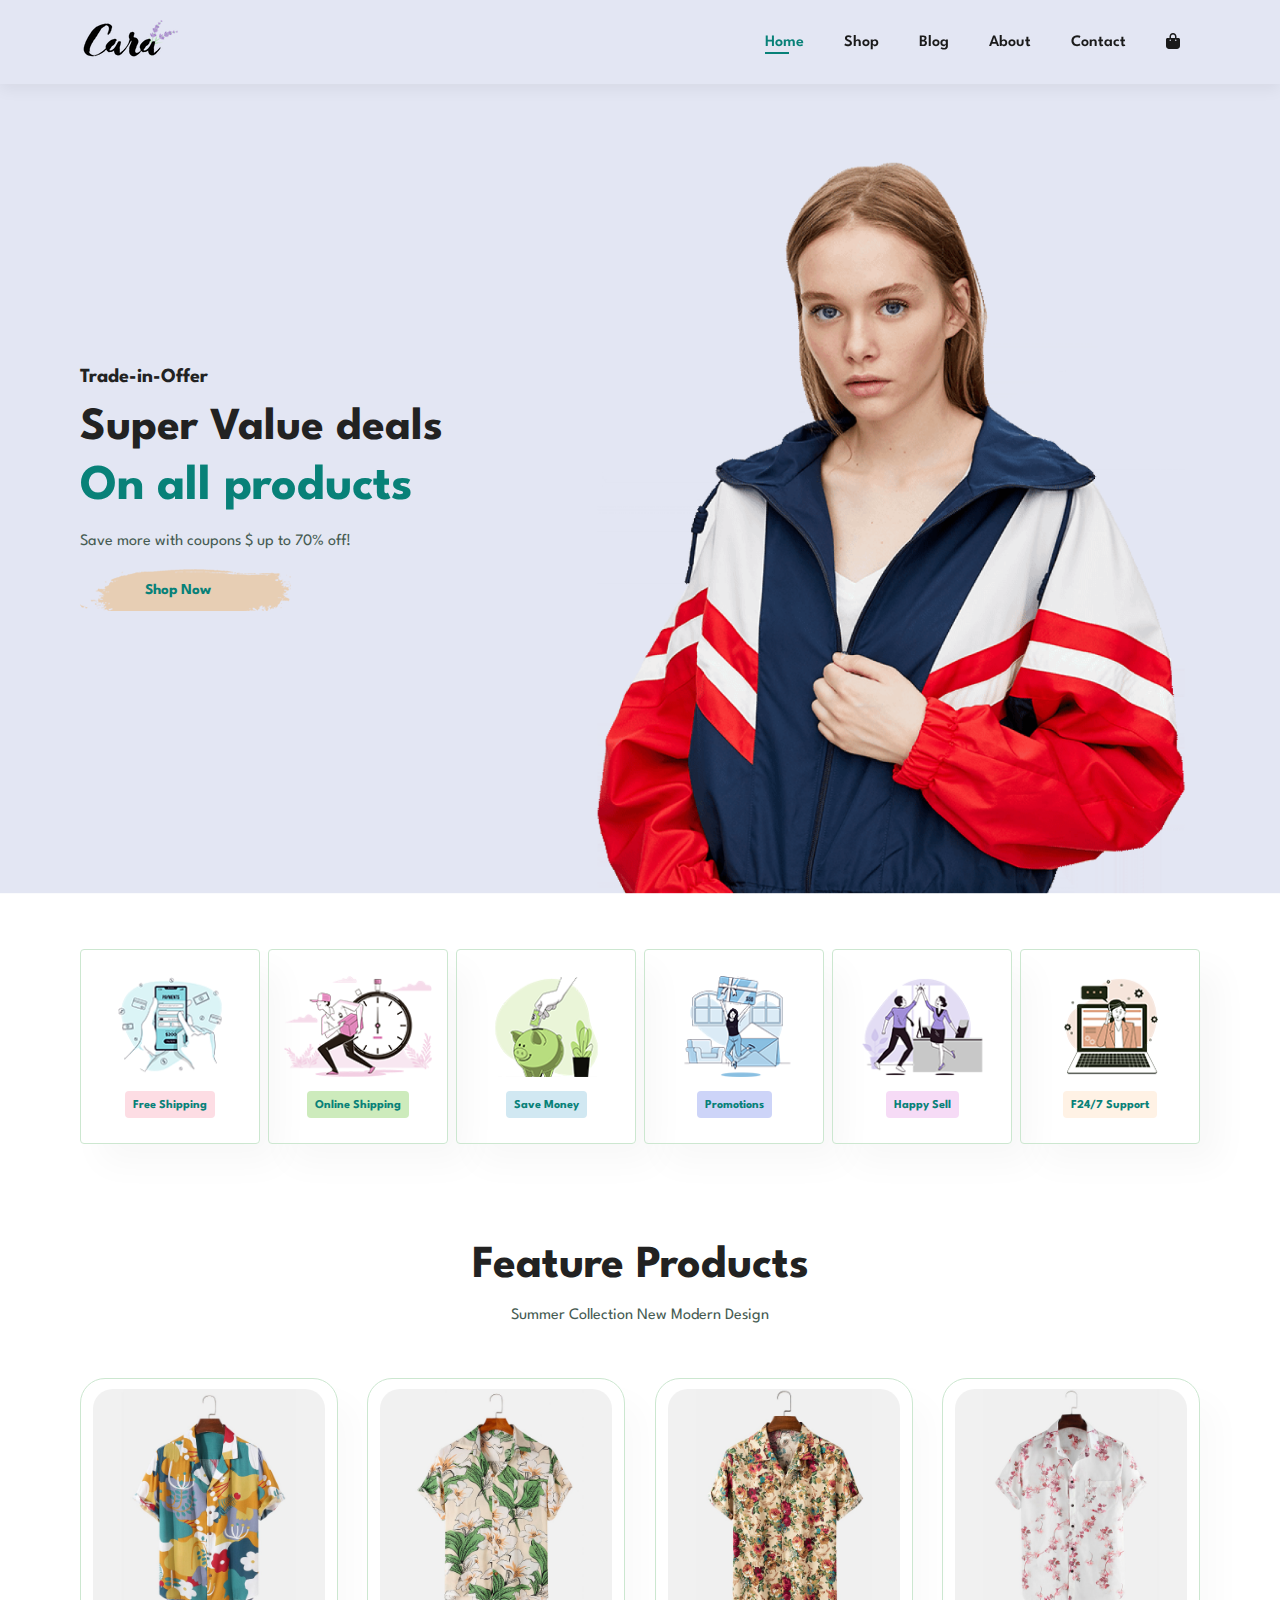
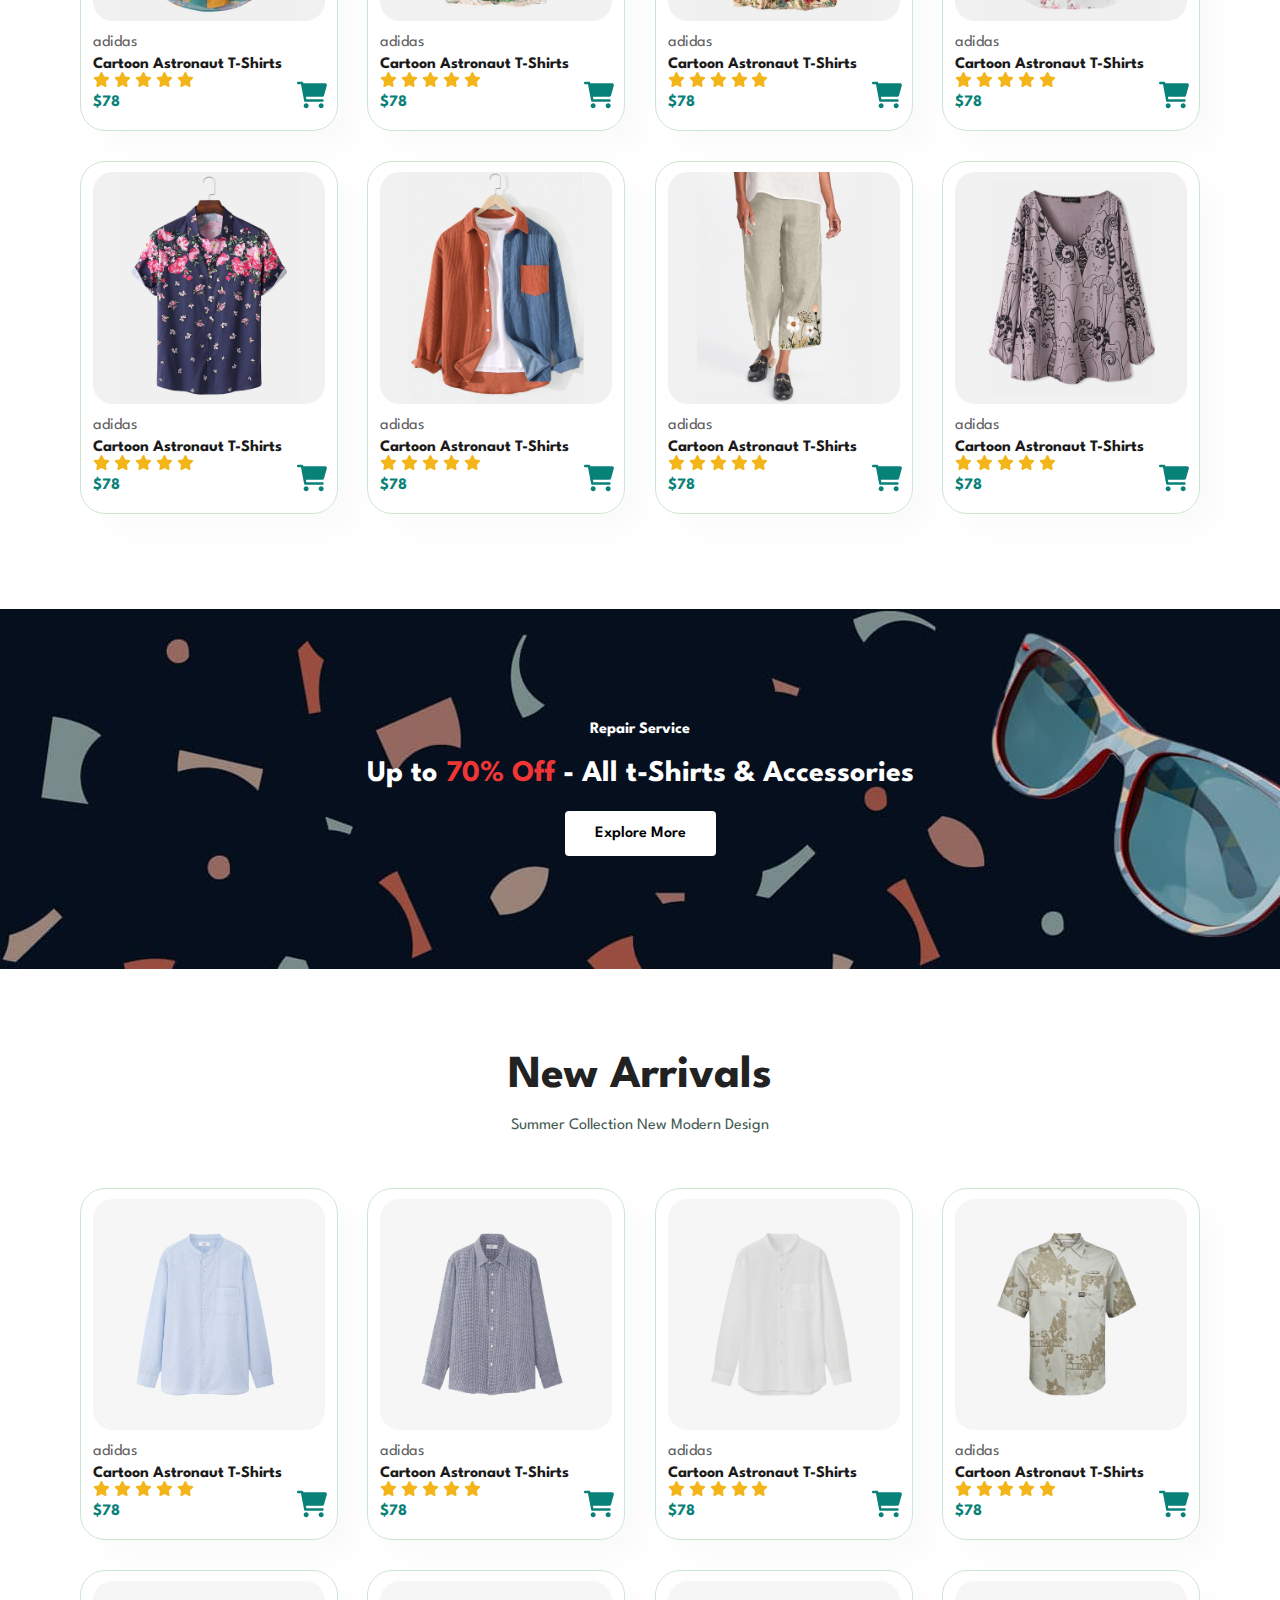
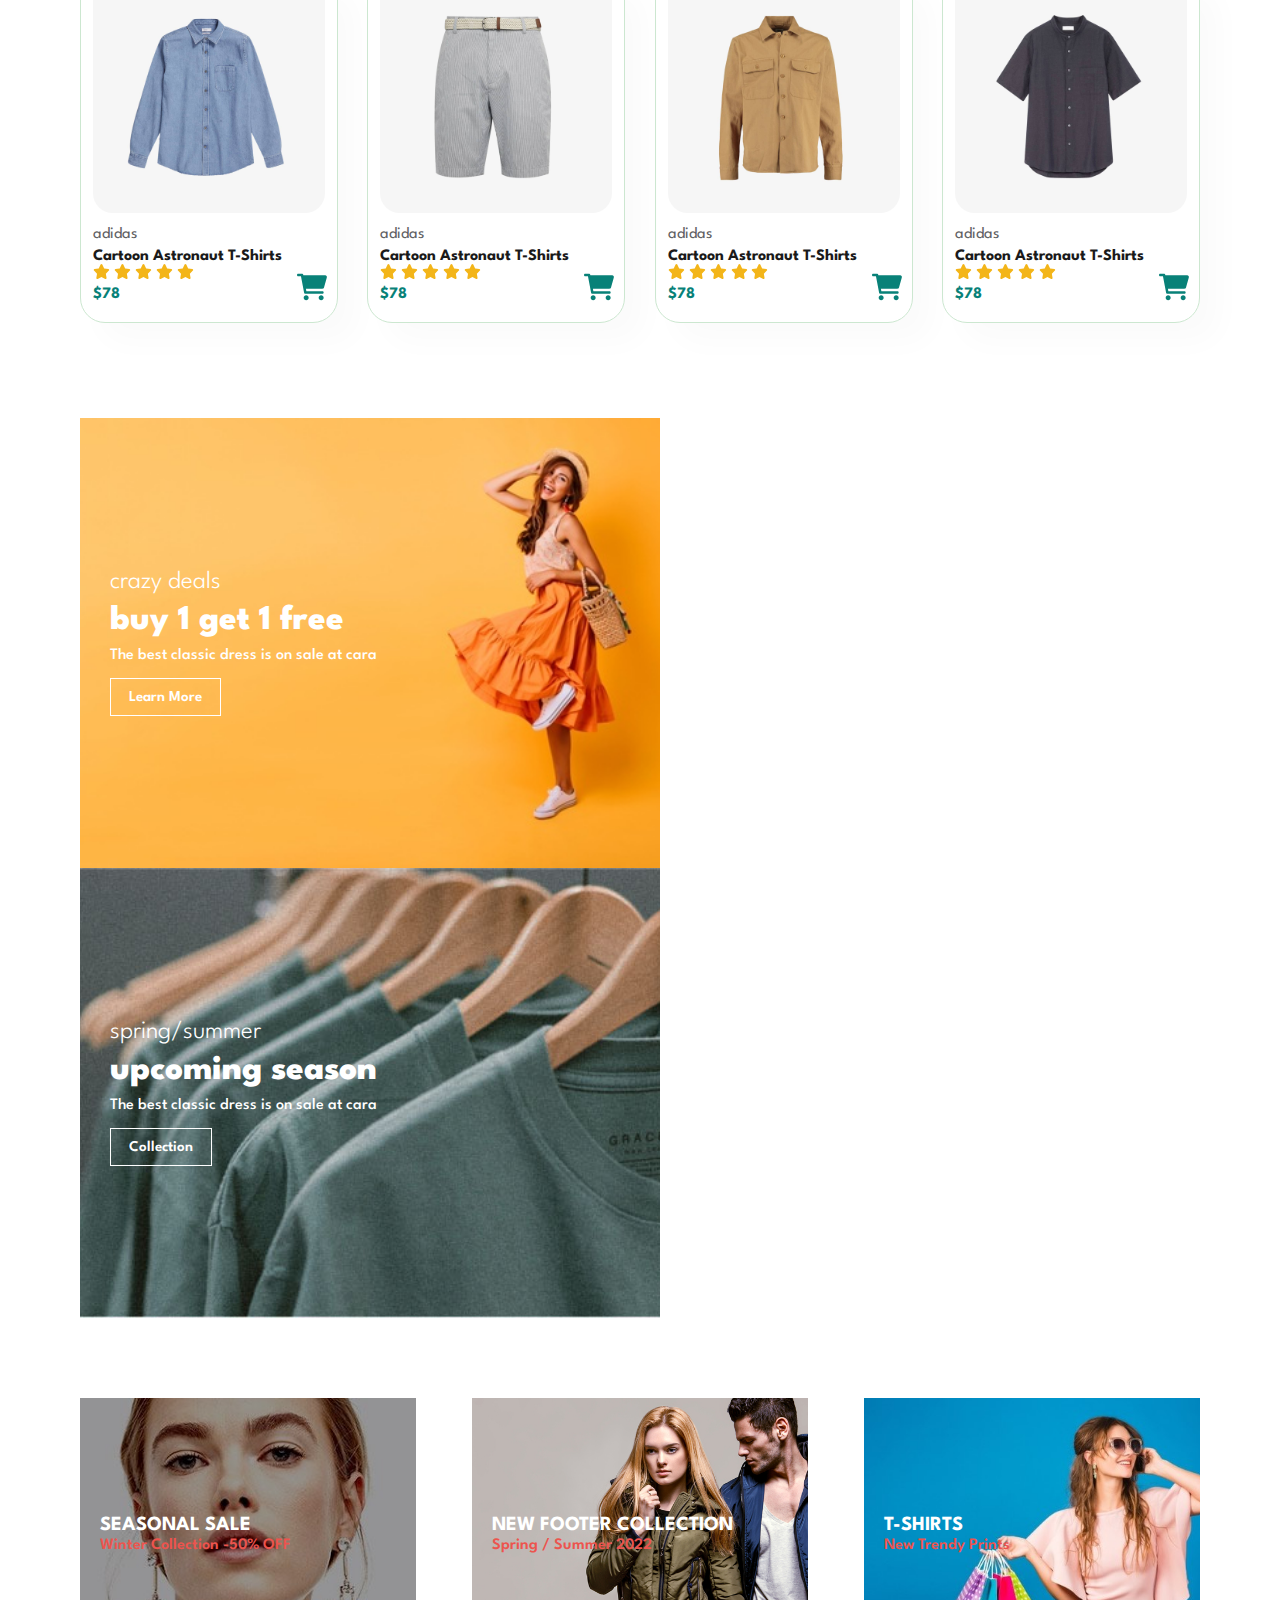
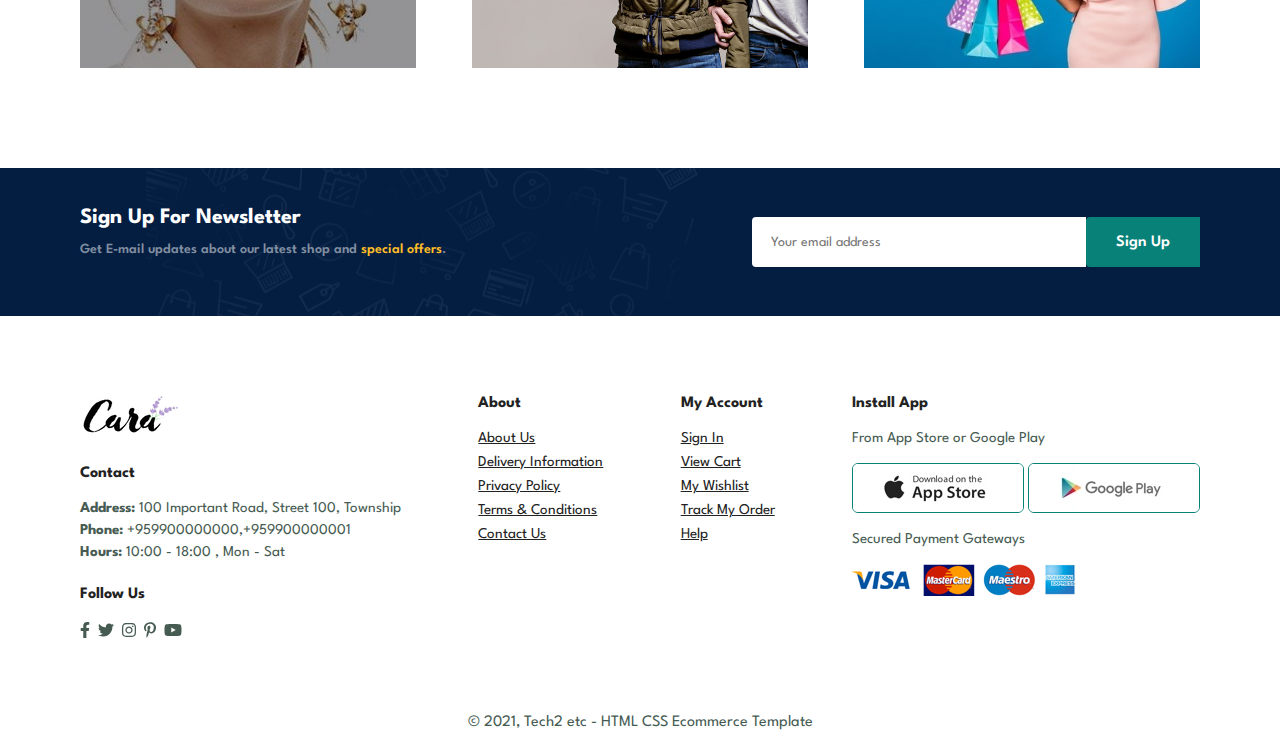
<file: index.html>
<!DOCTYPE html>
<html>
<head>
    <meta charset='utf-8'>
    <meta http-equiv='X-UA-Compatible' content='IE=edge'>
    <title>Ecommerce Website</title>
    <meta name='viewport' content='width=device-width, initial-scale=1'>
    <link rel='stylesheet' type='text/css' media='screen' href='css/style.css'>
    <link rel="stylesheet" href="fontawesome/css/all.min.css"/>
    
</head>
<body>

    <section id="header">
        <a href="#"><img src="img/logo.png" class="logo" alt="logo"/></a>

        <div>
            <ul id="navbar"> 
                <li><a class="active" href="index.html">Home</a></li>
                <li><a href="shop.html">Shop</a></li>
                <li><a href="blog.html">Blog</a></li>
                <li><a href="about.html">About</a></li>
                <li><a href="contact.html">Contact</a></li>
                <li id="lg-bag"><a href="cart.html"><i class="fa-solid fa-bag-shopping"></i></a></li>
                <a href="#" id="close">&times;</a>
            </ul>
        </div>

        <div id="mobile">
            
            <a href="cart.html"><i class="fa-solid fa-bag-shopping i"></i></a>
            <div id="bar" class="hum">
                <span class="humber"></span>
                
            </div>
        </div>

    </section>

    <section id="hero">
        <h4>Trade-in-Offer</h4>
        <h2>Super Value deals</h2>
        <h1>On all products</h1>
        <p>Save more with coupons $ up to 70% off!</p>
        <button>Shop Now</button>
    </section>

    <section id="feature" class="section-p1">
        <div class="fe-box">
            <img src="img/features/f1.png" alt=""/>
            <h6>Free Shipping</h6>
        </div>


        <div class="fe-box">
            <img src="img/features/f2.png" alt=""/>
            <h6>Online Shipping</h6>
        </div>


        <div class="fe-box">
            <img src="img/features/f3.png" alt=""/>
            <h6>Save Money</h6>
        </div>


        <div class="fe-box">
            <img src="img/features/f4.png" alt=""/>
            <h6>Promotions</h6>
        </div>


        <div class="fe-box">
            <img src="img/features/f5.png" alt=""/>
            <h6>Happy Sell</h6>
        </div>


        <div class="fe-box">
            <img src="img/features/f6.png" alt=""/>
            <h6>F24/7 Support</h6>
        </div>
    </section>

    <section id="product1" class="section-p1">
        <h2>Feature Products</h2>
        <p>Summer Collection New Modern Design</p>

        <div class="pro-container">

            <div class="pro">
                <img src="img/products/f1.jpg" alt=""/>

                <div class="des">
                    <span>adidas</span>      
                    <h5>Cartoon Astronaut T-Shirts</h5>

                    <div class="star">
                        <i class="fas fa-star"></i>
                        <i class="fas fa-star"></i>
                        <i class="fas fa-star"></i>
                        <i class="fas fa-star"></i>
                        <i class="fas fa-star"></i>
                    </div>

                    <h4>$78</h4>


                </div>

                <a href="#">
                    <i class="fa-solid fa-cart-shopping cart"></i>
                </a>
            </div>


            <div class="pro">
                <img src="img/products/f2.jpg" alt=""/>

                <div class="des">
                    <span>adidas</span>      
                    <h5>Cartoon Astronaut T-Shirts</h5>

                    <div class="star">
                        <i class="fas fa-star"></i>
                        <i class="fas fa-star"></i>
                        <i class="fas fa-star"></i>
                        <i class="fas fa-star"></i>
                        <i class="fas fa-star"></i>
                    </div>

                    <h4>$78</h4>


                </div>

                <a href="#">
                    <i class="fa-solid fa-cart-shopping cart"></i>
                </a>
            </div>


            <div class="pro">
                <img src="img/products/f3.jpg" alt=""/>

                <div class="des">
                    <span>adidas</span>      
                    <h5>Cartoon Astronaut T-Shirts</h5>

                    <div class="star">
                        <i class="fas fa-star"></i>
                        <i class="fas fa-star"></i>
                        <i class="fas fa-star"></i>
                        <i class="fas fa-star"></i>
                        <i class="fas fa-star"></i>
                    </div>

                    <h4>$78</h4>


                </div>

                <a href="#">
                    <i class="fa-solid fa-cart-shopping cart"></i>
                </a>
            </div>


            <div class="pro">
                <img src="img/products/f4.jpg" alt=""/>

                <div class="des">
                    <span>adidas</span>      
                    <h5>Cartoon Astronaut T-Shirts</h5>

                    <div class="star">
                        <i class="fas fa-star"></i>
                        <i class="fas fa-star"></i>
                        <i class="fas fa-star"></i>
                        <i class="fas fa-star"></i>
                        <i class="fas fa-star"></i>
                    </div>

                    <h4>$78</h4>


                </div>

                <a href="#">
                    <i class="fa-solid fa-cart-shopping cart"></i>
                </a>
            </div>


            <div class="pro">
                <img src="img/products/f5.jpg" alt=""/>

                <div class="des">
                    <span>adidas</span>      
                    <h5>Cartoon Astronaut T-Shirts</h5>

                    <div class="star">
                        <i class="fas fa-star"></i>
                        <i class="fas fa-star"></i>
                        <i class="fas fa-star"></i>
                        <i class="fas fa-star"></i>
                        <i class="fas fa-star"></i>
                    </div>

                    <h4>$78</h4>


                </div>

                <a href="#">
                    <i class="fa-solid fa-cart-shopping cart"></i>
                </a>
            </div>


            <div class="pro">
                <img src="img/products/f6.jpg" alt=""/>

                <div class="des">
                    <span>adidas</span>      
                    <h5>Cartoon Astronaut T-Shirts</h5>

                    <div class="star">
                        <i class="fas fa-star"></i>
                        <i class="fas fa-star"></i>
                        <i class="fas fa-star"></i>
                        <i class="fas fa-star"></i>
                        <i class="fas fa-star"></i>
                    </div>

                    <h4>$78</h4>


                </div>

                <a href="#">
                    <i class="fa-solid fa-cart-shopping cart"></i>
                </a>
            </div>

            <div class="pro">
                <img src="img/products/f7.jpg" alt=""/>

                <div class="des">
                    <span>adidas</span>      
                    <h5>Cartoon Astronaut T-Shirts</h5>

                    <div class="star">
                        <i class="fas fa-star"></i>
                        <i class="fas fa-star"></i>
                        <i class="fas fa-star"></i>
                        <i class="fas fa-star"></i>
                        <i class="fas fa-star"></i>
                    </div>

                    <h4>$78</h4>


                </div>

                <a href="#">
                    <i class="fa-solid fa-cart-shopping cart"></i>
                </a>
            </div>

            <div class="pro">
                <img src="img/products/f8.jpg" alt=""/>

                <div class="des">
                    <span>adidas</span>      
                    <h5>Cartoon Astronaut T-Shirts</h5>

                    <div class="star">
                        <i class="fas fa-star"></i>
                        <i class="fas fa-star"></i>
                        <i class="fas fa-star"></i>
                        <i class="fas fa-star"></i>
                        <i class="fas fa-star"></i>
                    </div>

                    <h4>$78</h4>


                </div>

                <a href="#">
                    <i class="fa-solid fa-cart-shopping cart"></i>
                </a>
            </div>


        </div>
    </section>

    <section id="banner" class="section-m1">
        <h4>Repair Service</h4>
        <h2>Up to <span>70% Off</span> - All t-Shirts & Accessories</h2>
        <button class="normal">Explore More</button>
    </section>

    <section id="product1" class="section-p1">
        <h2>New Arrivals</h2>
        <p>Summer Collection New Modern Design</p>

        <div class="pro-container">

            <div class="pro">
                <img src="img/products/n1.jpg" alt=""/>

                <div class="des">
                    <span>adidas</span>      
                    <h5>Cartoon Astronaut T-Shirts</h5>

                    <div class="star">
                        <i class="fas fa-star"></i>
                        <i class="fas fa-star"></i>
                        <i class="fas fa-star"></i>
                        <i class="fas fa-star"></i>
                        <i class="fas fa-star"></i>
                    </div>

                    <h4>$78</h4>


                </div>

                <a href="#">
                    <i class="fa-solid fa-cart-shopping cart"></i>
                </a>
            </div>


            <div class="pro">
                <img src="img/products/n2.jpg" alt=""/>

                <div class="des">
                    <span>adidas</span>      
                    <h5>Cartoon Astronaut T-Shirts</h5>

                    <div class="star">
                        <i class="fas fa-star"></i>
                        <i class="fas fa-star"></i>
                        <i class="fas fa-star"></i>
                        <i class="fas fa-star"></i>
                        <i class="fas fa-star"></i>
                    </div>

                    <h4>$78</h4>


                </div>

                <a href="#">
                    <i class="fa-solid fa-cart-shopping cart"></i>
                </a>
            </div>


            <div class="pro">
                <img src="img/products/n3.jpg" alt=""/>

                <div class="des">
                    <span>adidas</span>      
                    <h5>Cartoon Astronaut T-Shirts</h5>

                    <div class="star">
                        <i class="fas fa-star"></i>
                        <i class="fas fa-star"></i>
                        <i class="fas fa-star"></i>
                        <i class="fas fa-star"></i>
                        <i class="fas fa-star"></i>
                    </div>

                    <h4>$78</h4>


                </div>

                <a href="#">
                    <i class="fa-solid fa-cart-shopping cart"></i>
                </a>
            </div>


            <div class="pro">
                <img src="img/products/n4.jpg" alt=""/>

                <div class="des">
                    <span>adidas</span>      
                    <h5>Cartoon Astronaut T-Shirts</h5>

                    <div class="star">
                        <i class="fas fa-star"></i>
                        <i class="fas fa-star"></i>
                        <i class="fas fa-star"></i>
                        <i class="fas fa-star"></i>
                        <i class="fas fa-star"></i>
                    </div>

                    <h4>$78</h4>


                </div>

                <a href="#">
                    <i class="fa-solid fa-cart-shopping cart"></i>
                </a>
            </div>


            <div class="pro">
                <img src="img/products/n5.jpg" alt=""/>

                <div class="des">
                    <span>adidas</span>      
                    <h5>Cartoon Astronaut T-Shirts</h5>

                    <div class="star">
                        <i class="fas fa-star"></i>
                        <i class="fas fa-star"></i>
                        <i class="fas fa-star"></i>
                        <i class="fas fa-star"></i>
                        <i class="fas fa-star"></i>
                    </div>

                    <h4>$78</h4>


                </div>

                <a href="#">
                    <i class="fa-solid fa-cart-shopping cart"></i>
                </a>
            </div>


            <div class="pro">
                <img src="img/products/n6.jpg" alt=""/>

                <div class="des">
                    <span>adidas</span>      
                    <h5>Cartoon Astronaut T-Shirts</h5>

                    <div class="star">
                        <i class="fas fa-star"></i>
                        <i class="fas fa-star"></i>
                        <i class="fas fa-star"></i>
                        <i class="fas fa-star"></i>
                        <i class="fas fa-star"></i>
                    </div>

                    <h4>$78</h4>


                </div>

                <a href="#">
                    <i class="fa-solid fa-cart-shopping cart"></i>
                </a>
            </div>

            <div class="pro">
                <img src="img/products/n7.jpg" alt=""/>

                <div class="des">
                    <span>adidas</span>      
                    <h5>Cartoon Astronaut T-Shirts</h5>

                    <div class="star">
                        <i class="fas fa-star"></i>
                        <i class="fas fa-star"></i>
                        <i class="fas fa-star"></i>
                        <i class="fas fa-star"></i>
                        <i class="fas fa-star"></i>
                    </div>

                    <h4>$78</h4>


                </div>

                <a href="#">
                    <i class="fa-solid fa-cart-shopping cart"></i>
                </a>
            </div>

            <div class="pro">
                <img src="img/products/n8.jpg" alt=""/>

                <div class="des">
                    <span>adidas</span>      
                    <h5>Cartoon Astronaut T-Shirts</h5>

                    <div class="star">
                        <i class="fas fa-star"></i>
                        <i class="fas fa-star"></i>
                        <i class="fas fa-star"></i>
                        <i class="fas fa-star"></i>
                        <i class="fas fa-star"></i>
                    </div>

                    <h4>$78</h4>


                </div>

                <a href="#">
                    <i class="fa-solid fa-cart-shopping cart"></i>
                </a>
            </div>


        </div>
    </section>

    <section id="sm-banner" class="section-p1">

        <div class="banner-box">
            <h4>crazy deals</h4>
            <h2>buy 1 get 1 free</h2>
            <span>The best classic dress is on sale at cara</span>
            <button class="white">Learn More</button>
        </div>

        <div class="banner-box banner-box2">
            <h4>spring/summer</h4>
            <h2>upcoming season</h2>
            <span>The best classic dress is on sale at cara</span>
            <button class="white">Collection</button>
        </div>
    </section>

    <section id="banner3" class="section-p1">

        <div class="banner-box">
            <h2>SEASONAL SALE</h2>
            <h3>Winter Collection -50% OFF</h3>
        </div>

        <div class="banner-box banner-box2">
            <h2>NEW FOOTER COLLECTION</h2>
            <h3>Spring / Summer 2022</h3>
        </div>

        <div class="banner-box banner-box3">
            <h2>T-SHIRTS</h2>
            <h3>New Trendy Prints</h3>
        </div>
    </section>

    <section id="newsletter" class="section-p1 section-m1">
        <div class="newstext">
            <h4>Sign Up For Newsletter</h4>
            <p>Get E-mail updates about our latest shop and <span>special offers</span>.</p>
        </div>

        <div class="form">
            <input type="text" placeholder="Your email address"/>
            <button class="normal">Sign Up</button>
        </div>
    </section>

    <footer class="section-p1">
        <div class="col">
            <img class="logo" src="img/logo.png" alt=""/>
            <h4>Contact</h4>
            <p><strong>Address:</strong> 100 Important Road, Street 100, Township</p>
            <p><strong>Phone:</strong> +959900000000,+959900000001</p>
            <p><strong>Hours:</strong> 10:00 - 18:00 , Mon - Sat</p>
            <div class="follow">
                <h4>Follow Us</h4>
                <div class="icon">
                    <i class="fab fa-facebook-f i"></i>
                    <i class="fab fa-twitter i"></i>
                    <i class="fab fa-instagram i"></i>
                    <i class="fab fa-pinterest-p i"></i>
                    <i class="fab fa-youtube i"></i>
                </div>
            </div>
        </div>

        <div class="col">
            <h4>About</h4>
            <a href="#">About Us</a>
            <a href="#">Delivery Information</a>
            <a href="#">Privacy Policy</a>
            <a href="#">Terms & Conditions</a>
            <a href="#">Contact Us</a>
        </div>

        <div class="col">
            <h4>My Account</h4>
            <a href="#">Sign In</a>
            <a href="#">View Cart</a>
            <a href="#">My Wishlist</a>
            <a href="#">Track My Order</a>
            <a href="#">Help</a>
        </div>

        <div class="col install">
            <h4>Install App</h4>
            <p>From App Store or Google Play</p>
            <div class="row">
                <img src="img/pay/app.jpg" alt=""/>
                <img src="img/pay/play.jpg" alt=""/>
            </div>
            <p>Secured Payment Gateways</p>
            <img src="img/pay/pay.png" alt=""/>
        </div>

       
    

        
    </footer>

    <div class="copyright">
        <p>&copy; 2021, Tech2 etc - HTML CSS Ecommerce Template</p>
    </div>

   

<script src='js/script.js'></script>
<script src="fontawesome/js/all.min.js"></script>
</body>
</html>
</file>
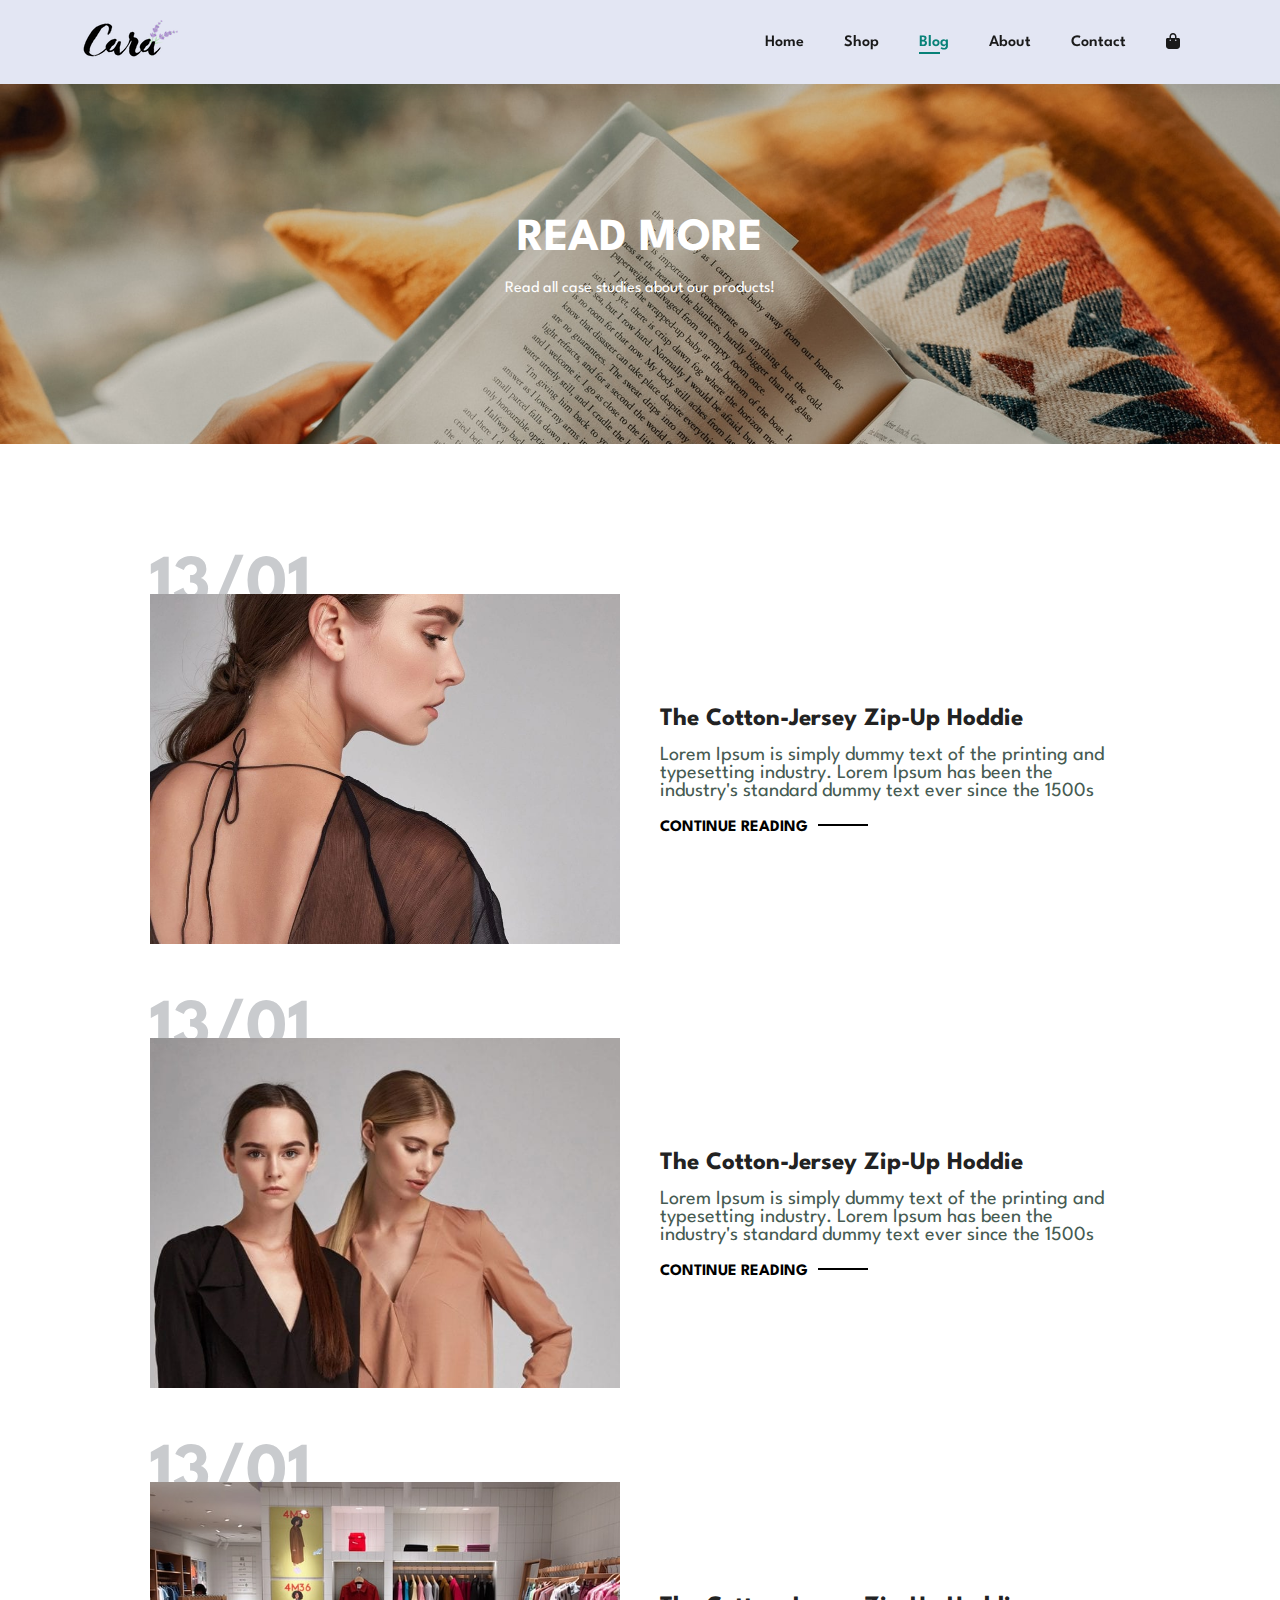
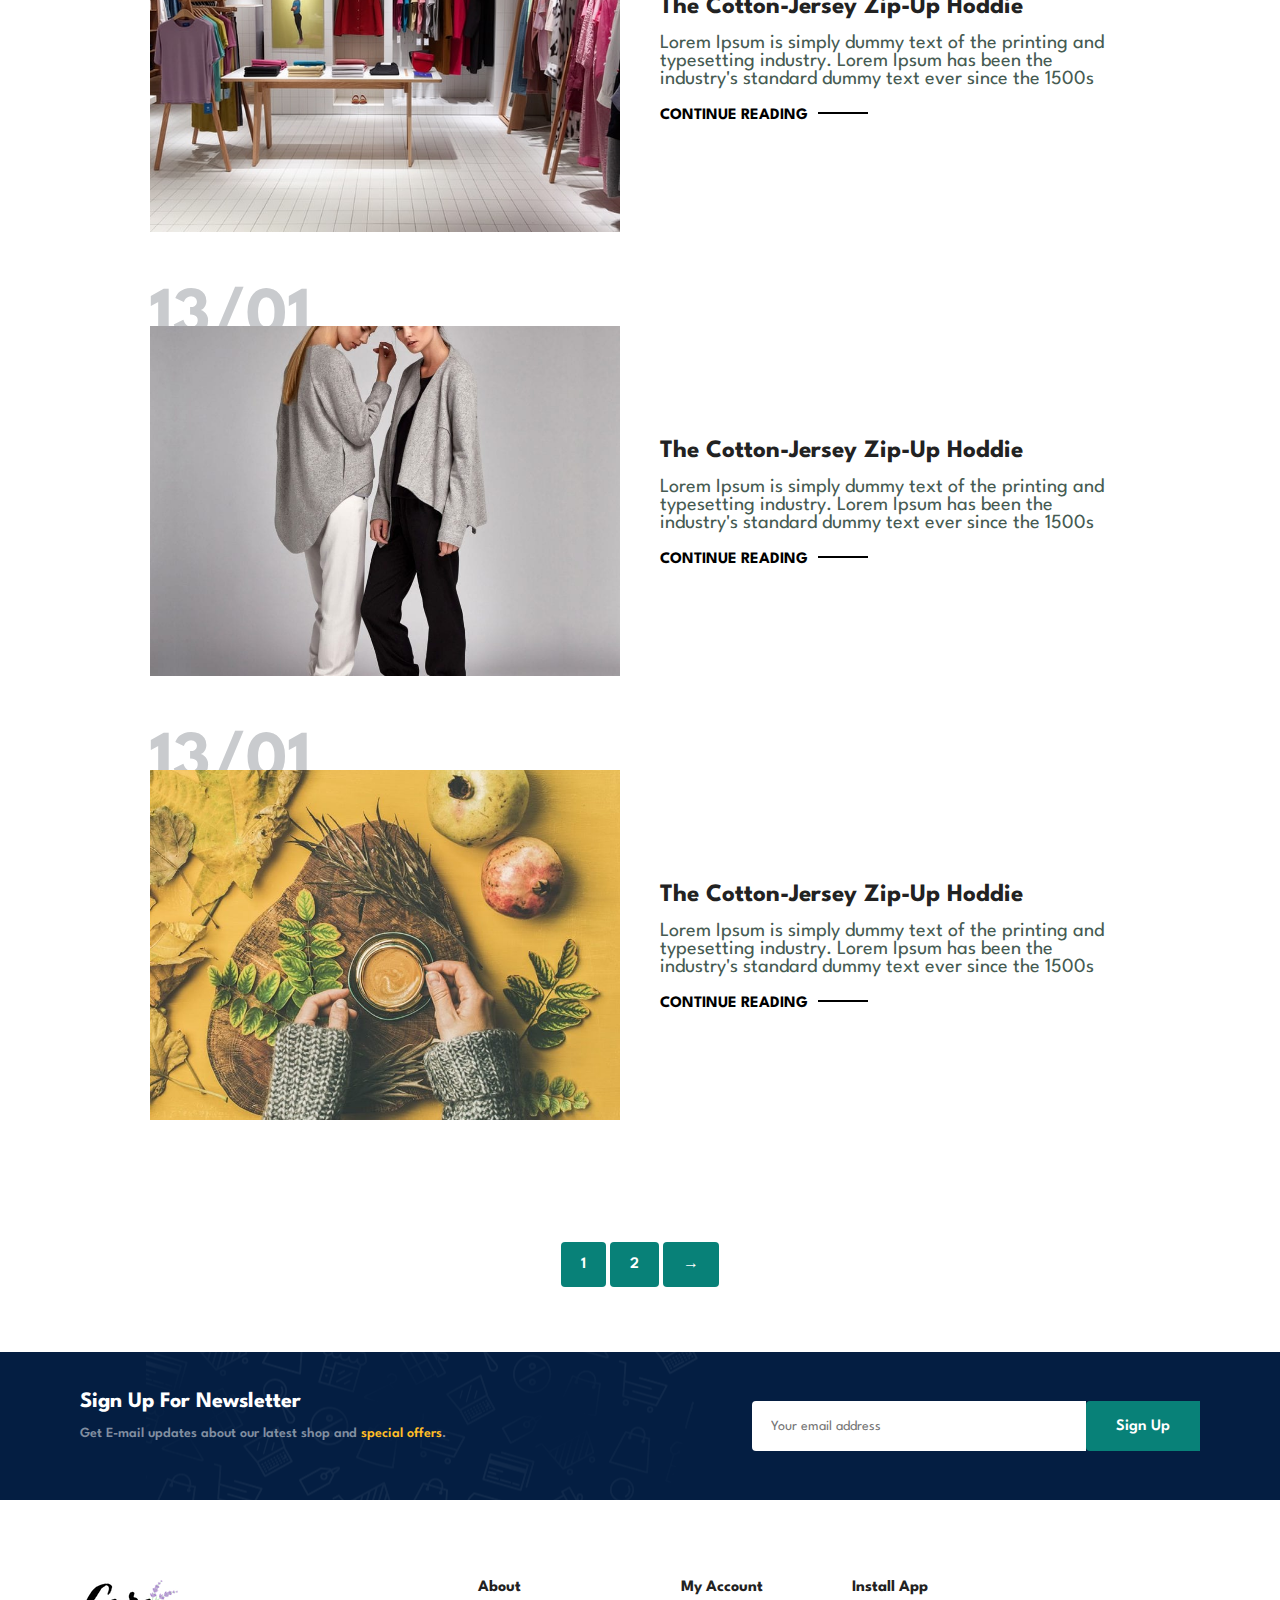
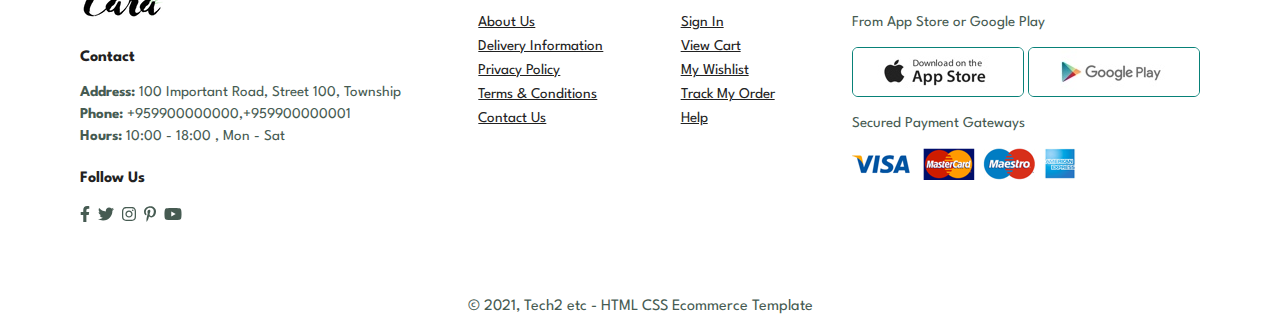
<file: blog.html>
<!DOCTYPE html>
<html>
<head>
    <meta charset='utf-8'>
    <meta http-equiv='X-UA-Compatible' content='IE=edge'>
    <title>Ecommerce Website</title>
    <meta name='viewport' content='width=device-width, initial-scale=1'>
    <link rel='stylesheet' type='text/css' media='screen' href='css/style.css'>
    <link rel="stylesheet" href="fontawesome/css/all.min.css"/>
    
</head>
<body>

    <section id="header">
        <a href="#"><img src="img/logo.png" class="logo" alt="logo"/></a>

        <div>
            <ul id="navbar"> 
                <li><a href="index.html">Home</a></li>
                <li><a href="shop.html">Shop</a></li>
                <li><a class="active" href="blog.html">Blog</a></li>
                <li><a href="about.html">About</a></li>
                <li><a href="contact.html">Contact</a></li>
                <li id="lg-bag"><a href="cart.html"><i class="fa-solid fa-bag-shopping"></i></a></li>
                <a href="#" id="close">&times;</a>
            </ul>
        </div>

        <div id="mobile">
            
            <a href="cart.html"><i class="fa-solid fa-bag-shopping i"></i></a>
            <div id="bar" class="hum">
                <span class="humber"></span>
                
            </div>
        </div>

    </section>

    <section id="page-header" class="blog-header">
        
        <h2>READ MORE</h2>
        
        <p>Read all case studies about our products!</p>
        
    </section>

    <section id="blog">
        <div class="blog-box">

            <div class="blog-img">
                <img src="img/blog/b1.jpg" alt=""/>
            </div>

            <div class="blog-details">
                <h4>The Cotton-Jersey Zip-Up Hoddie</h4>
                <p>Lorem Ipsum is simply dummy text of the printing and typesetting industry. Lorem Ipsum has been the industry's standard dummy text ever since the 1500s</p>
                <a href="#">CONTINUE READING</a>
            </div>
            
            <h1>13/01</h1>


        </div>


        <div class="blog-box">

            <div class="blog-img">
                <img src="img/blog/b2.jpg" alt=""/>
            </div>

            <div class="blog-details">
                <h4>The Cotton-Jersey Zip-Up Hoddie</h4>
                <p>Lorem Ipsum is simply dummy text of the printing and typesetting industry. Lorem Ipsum has been the industry's standard dummy text ever since the 1500s</p>
                <a href="#">CONTINUE READING</a>
            </div>
            
            <h1>13/01</h1>


        </div>


        <div class="blog-box">

            <div class="blog-img">
                <img src="img/blog/b3.jpg" alt=""/>
            </div>

            <div class="blog-details">
                <h4>The Cotton-Jersey Zip-Up Hoddie</h4>
                <p>Lorem Ipsum is simply dummy text of the printing and typesetting industry. Lorem Ipsum has been the industry's standard dummy text ever since the 1500s</p>
                <a href="#">CONTINUE READING</a>
            </div>
            
            <h1>13/01</h1>


        </div>


        <div class="blog-box">

            <div class="blog-img">
                <img src="img/blog/b4.jpg" alt=""/>
            </div>

            <div class="blog-details">
                <h4>The Cotton-Jersey Zip-Up Hoddie</h4>
                <p>Lorem Ipsum is simply dummy text of the printing and typesetting industry. Lorem Ipsum has been the industry's standard dummy text ever since the 1500s</p>
                <a href="#">CONTINUE READING</a>
            </div>
            
            <h1>13/01</h1>


        </div>

        <div class="blog-box">

            <div class="blog-img">
                <img src="img/blog/b6.jpg" alt=""/>
            </div>

            <div class="blog-details">
                <h4>The Cotton-Jersey Zip-Up Hoddie</h4>
                <p>Lorem Ipsum is simply dummy text of the printing and typesetting industry. Lorem Ipsum has been the industry's standard dummy text ever since the 1500s</p>
                <a href="#">CONTINUE READING</a>
            </div>
            
            <h1>13/01</h1>


        </div>
    </section>

   

    <section id="pagination" class="section-p1">
        <a href="#">1</a>
        <a href="#">2</a>
        <a href="#">&rarr;</a>
    </section>

    <section id="newsletter" class="section-p1 section-m1">
        <div class="newstext">
            <h4>Sign Up For Newsletter</h4>
            <p>Get E-mail updates about our latest shop and <span>special offers</span>.</p>
        </div>

        <div class="form">
            <input type="text" placeholder="Your email address"/>
            <button class="normal">Sign Up</button>
        </div>
    </section>

    <footer class="section-p1">
        <div class="col">
            <img class="logo" src="img/logo.png" alt=""/>
            <h4>Contact</h4>
            <p><strong>Address:</strong> 100 Important Road, Street 100, Township</p>
            <p><strong>Phone:</strong> +959900000000,+959900000001</p>
            <p><strong>Hours:</strong> 10:00 - 18:00 , Mon - Sat</p>
            <div class="follow">
                <h4>Follow Us</h4>
                <div class="icon">
                    <i class="fab fa-facebook-f i"></i>
                    <i class="fab fa-twitter i"></i>
                    <i class="fab fa-instagram i"></i>
                    <i class="fab fa-pinterest-p i"></i>
                    <i class="fab fa-youtube i"></i>
                </div>
            </div>
        </div>

        <div class="col">
            <h4>About</h4>
            <a href="#">About Us</a>
            <a href="#">Delivery Information</a>
            <a href="#">Privacy Policy</a>
            <a href="#">Terms & Conditions</a>
            <a href="#">Contact Us</a>
        </div>

        <div class="col">
            <h4>My Account</h4>
            <a href="#">Sign In</a>
            <a href="#">View Cart</a>
            <a href="#">My Wishlist</a>
            <a href="#">Track My Order</a>
            <a href="#">Help</a>
        </div>

        <div class="col install">
            <h4>Install App</h4>
            <p>From App Store or Google Play</p>
            <div class="row">
                <img src="img/pay/app.jpg" alt=""/>
                <img src="img/pay/play.jpg" alt=""/>
            </div>
            <p>Secured Payment Gateways</p>
            <img src="img/pay/pay.png" alt=""/>
        </div>

       
    

        
    </footer>

    <div class="copyright">
        <p>&copy; 2021, Tech2 etc - HTML CSS Ecommerce Template</p>
    </div>

   

<script src='js/script.js'></script>
<script src="fontawesome/js/all.min.js"></script>
</body>
</html>
</file>
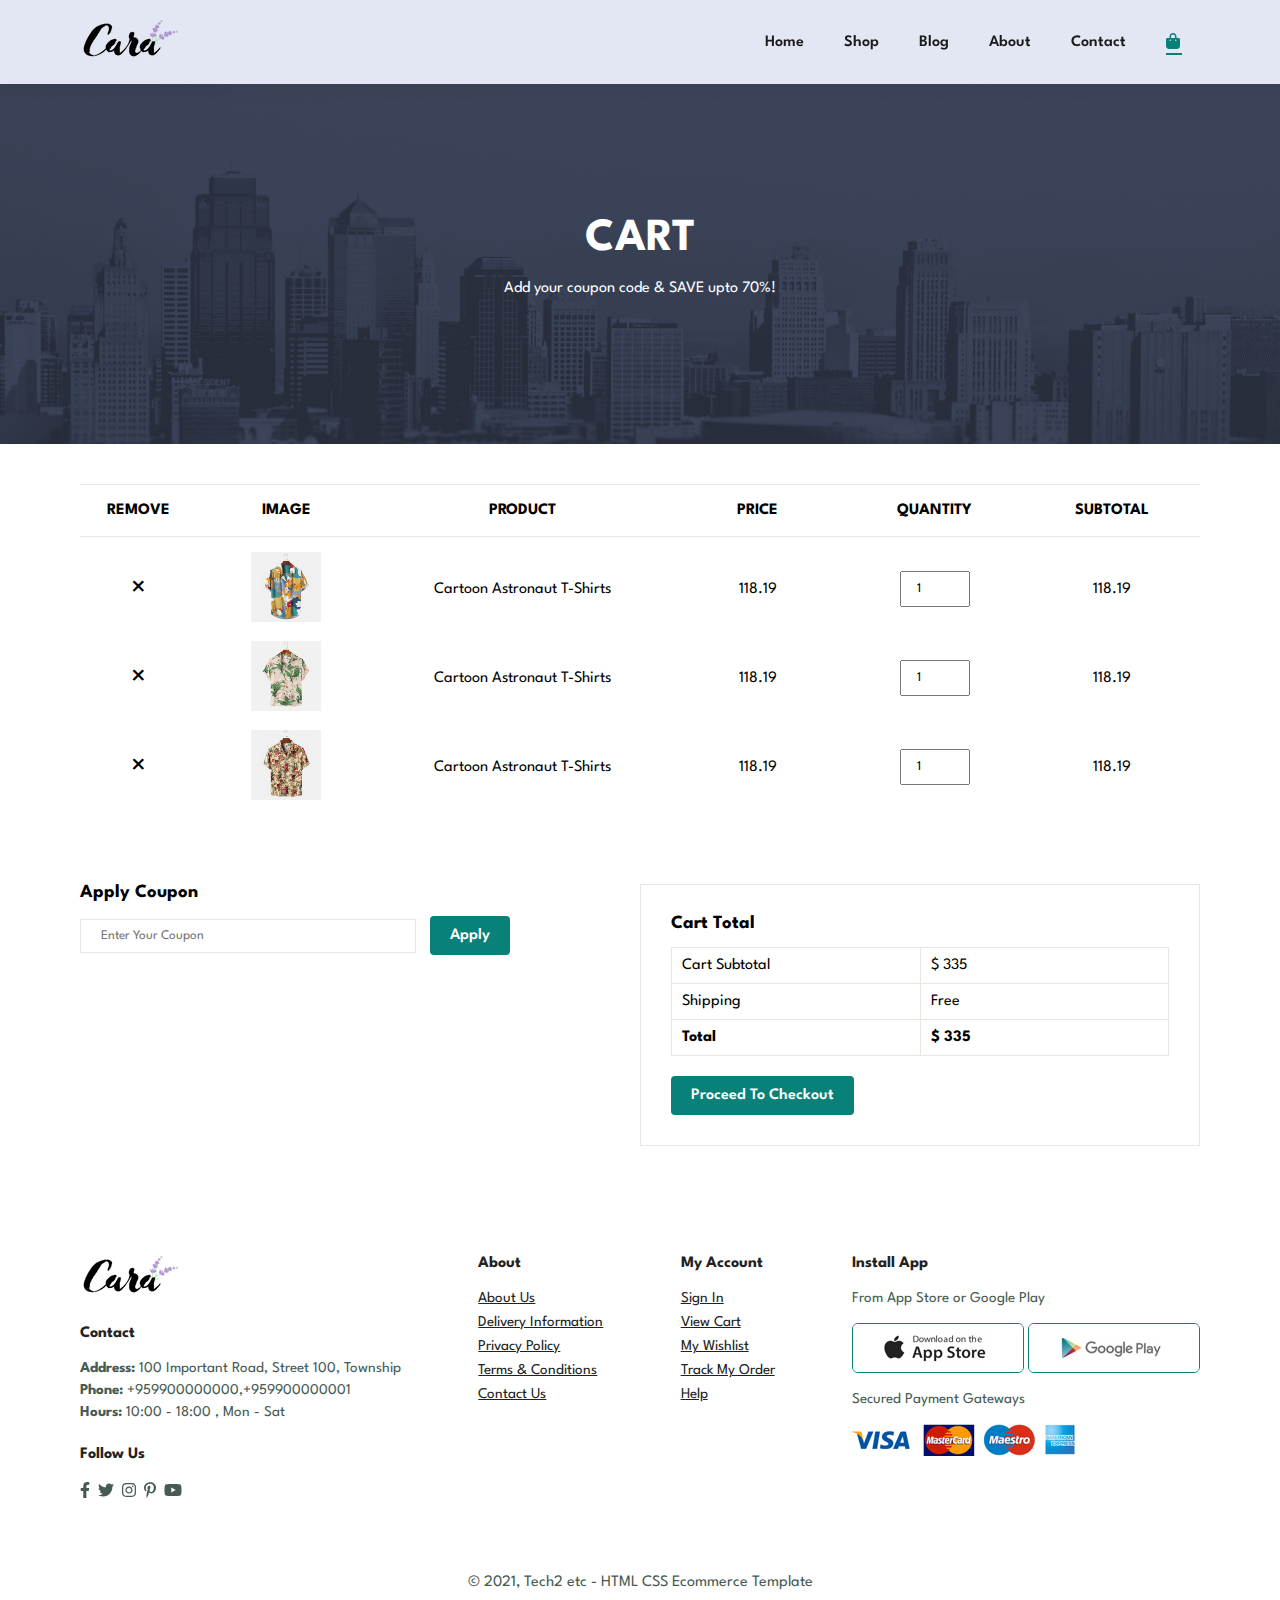
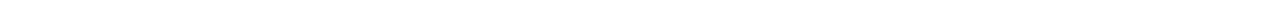
<file: cart.html>
<!DOCTYPE html>
<html>
<head>
    <meta charset='utf-8'>
    <meta http-equiv='X-UA-Compatible' content='IE=edge'>
    <title>Ecommerce Website</title>
    <meta name='viewport' content='width=device-width, initial-scale=1'>
    <link rel='stylesheet' type='text/css' media='screen' href='css/style.css'>
    <link rel="stylesheet" href="fontawesome/css/all.min.css"/>
    
</head>
<body>

    <section id="header">
        <a href="#"><img src="img/logo.png" class="logo" alt="logo"/></a>

        <div>
            <ul id="navbar"> 
                <li><a href="index.html">Home</a></li>
                <li><a href="shop.html">Shop</a></li>
                <li><a href="blog.html">Blog</a></li>
                <li><a href="about.html">About</a></li>
                <li><a href="contact.html">Contact</a></li>
                <li id="lg-bag"><a class="active" href="cart.html"><i class="fa-solid fa-bag-shopping"></i></a></li>
                <a href="#" id="close">&times;</a>
            </ul>
        </div>

        <div id="mobile">
            
            <a href="cart.html"><i class="fa-solid fa-bag-shopping i"></i></a>
            <div id="bar" class="hum">
                <span class="humber"></span>
                
            </div>
        </div>

    </section>

    <section id="page-header" class="about-header">
        
        <h2>CART</h2>
        
        <p>Add your coupon code & SAVE upto 70%!</p>
        
    </section>

    <section id="cart" class="section-p1">
        

        <table width="100%">
            <thead>
                <tr>
                    <td>Remove</td>
                    <td>Image</td>
                    <td>Product</td>
                    <td>Price</td>
                    <td>Quantity</td>
                    <td>Subtotal</td>
                </tr>
            </thead>

            <tbody>
                <tr>
                    <td><a href="#">&times;</a></td>
                    <td><img src="img/products/f1.jpg" alt=""/></td>
                    <td>Cartoon Astronaut T-Shirts</td>
                    <td>118.19</td>
                    <td><input type="number" value="1"/></td>
                    <td>118.19</td>
                </tr>

                <tr>
                    <td><a href="#">&times;</a></td>
                    <td><img src="img/products/f2.jpg" alt=""/></td>
                    <td>Cartoon Astronaut T-Shirts</td>
                    <td>118.19</td>
                    <td><input type="number" value="1"/></td>
                    <td>118.19</td>
                </tr>

                <tr>
                    <td><a href="#">&times;</a></td>
                    <td><img src="img/products/f3.jpg" alt=""/></td>
                    <td>Cartoon Astronaut T-Shirts</td>
                    <td>118.19</td>
                    <td><input type="number" value="1"/></td>
                    <td>118.19</td>
                </tr>
            </tbody>


        </table>

        
    </section>

    <section id="cart-add" class="section-p1">
        <div class="coupon">
            <h3>Apply Coupon</h3>

            <div>
                <input type="text" placeholder="Enter Your Coupon"/>
                <button class="normal">Apply</button>
            </div>
        </div>

        <div class="subtotal">
            <h3>Cart Total</h3>
            <table>
                <tr>
                    <td>Cart Subtotal</td>
                    <td>$ 335</td>
                </tr>

                <tr>
                    <td>Shipping</td>
                    <td>Free</td>
                </tr>

                <tr>
                    <td><strong>Total</strong></td>
                    <td><strong>$ 335</strong></td>
                </tr>


            </table>

            <button class="normal">Proceed To Checkout</button>
        </div>
    </section>

  

    <footer class="section-p1">
        <div class="col">
            <img class="logo" src="img/logo.png" alt=""/>
            <h4>Contact</h4>
            <p><strong>Address:</strong> 100 Important Road, Street 100, Township</p>
            <p><strong>Phone:</strong> +959900000000,+959900000001</p>
            <p><strong>Hours:</strong> 10:00 - 18:00 , Mon - Sat</p>
            <div class="follow">
                <h4>Follow Us</h4>
                <div class="icon">
                    <i class="fab fa-facebook-f i"></i>
                    <i class="fab fa-twitter i"></i>
                    <i class="fab fa-instagram i"></i>
                    <i class="fab fa-pinterest-p i"></i>
                    <i class="fab fa-youtube i"></i>
                </div>
            </div>
        </div>

        <div class="col">
            <h4>About</h4>
            <a href="#">About Us</a>
            <a href="#">Delivery Information</a>
            <a href="#">Privacy Policy</a>
            <a href="#">Terms & Conditions</a>
            <a href="#">Contact Us</a>
        </div>

        <div class="col">
            <h4>My Account</h4>
            <a href="#">Sign In</a>
            <a href="#">View Cart</a>
            <a href="#">My Wishlist</a>
            <a href="#">Track My Order</a>
            <a href="#">Help</a>
        </div>

        <div class="col install">
            <h4>Install App</h4>
            <p>From App Store or Google Play</p>
            <div class="row">
                <img src="img/pay/app.jpg" alt=""/>
                <img src="img/pay/play.jpg" alt=""/>
            </div>
            <p>Secured Payment Gateways</p>
            <img src="img/pay/pay.png" alt=""/>
        </div>

       
    

        
    </footer>

    <div class="copyright">
        <p>&copy; 2021, Tech2 etc - HTML CSS Ecommerce Template</p>
    </div>

   

<script src='js/script.js'></script>
<script src="fontawesome/js/all.min.js"></script>
</body>
</html>
</file>
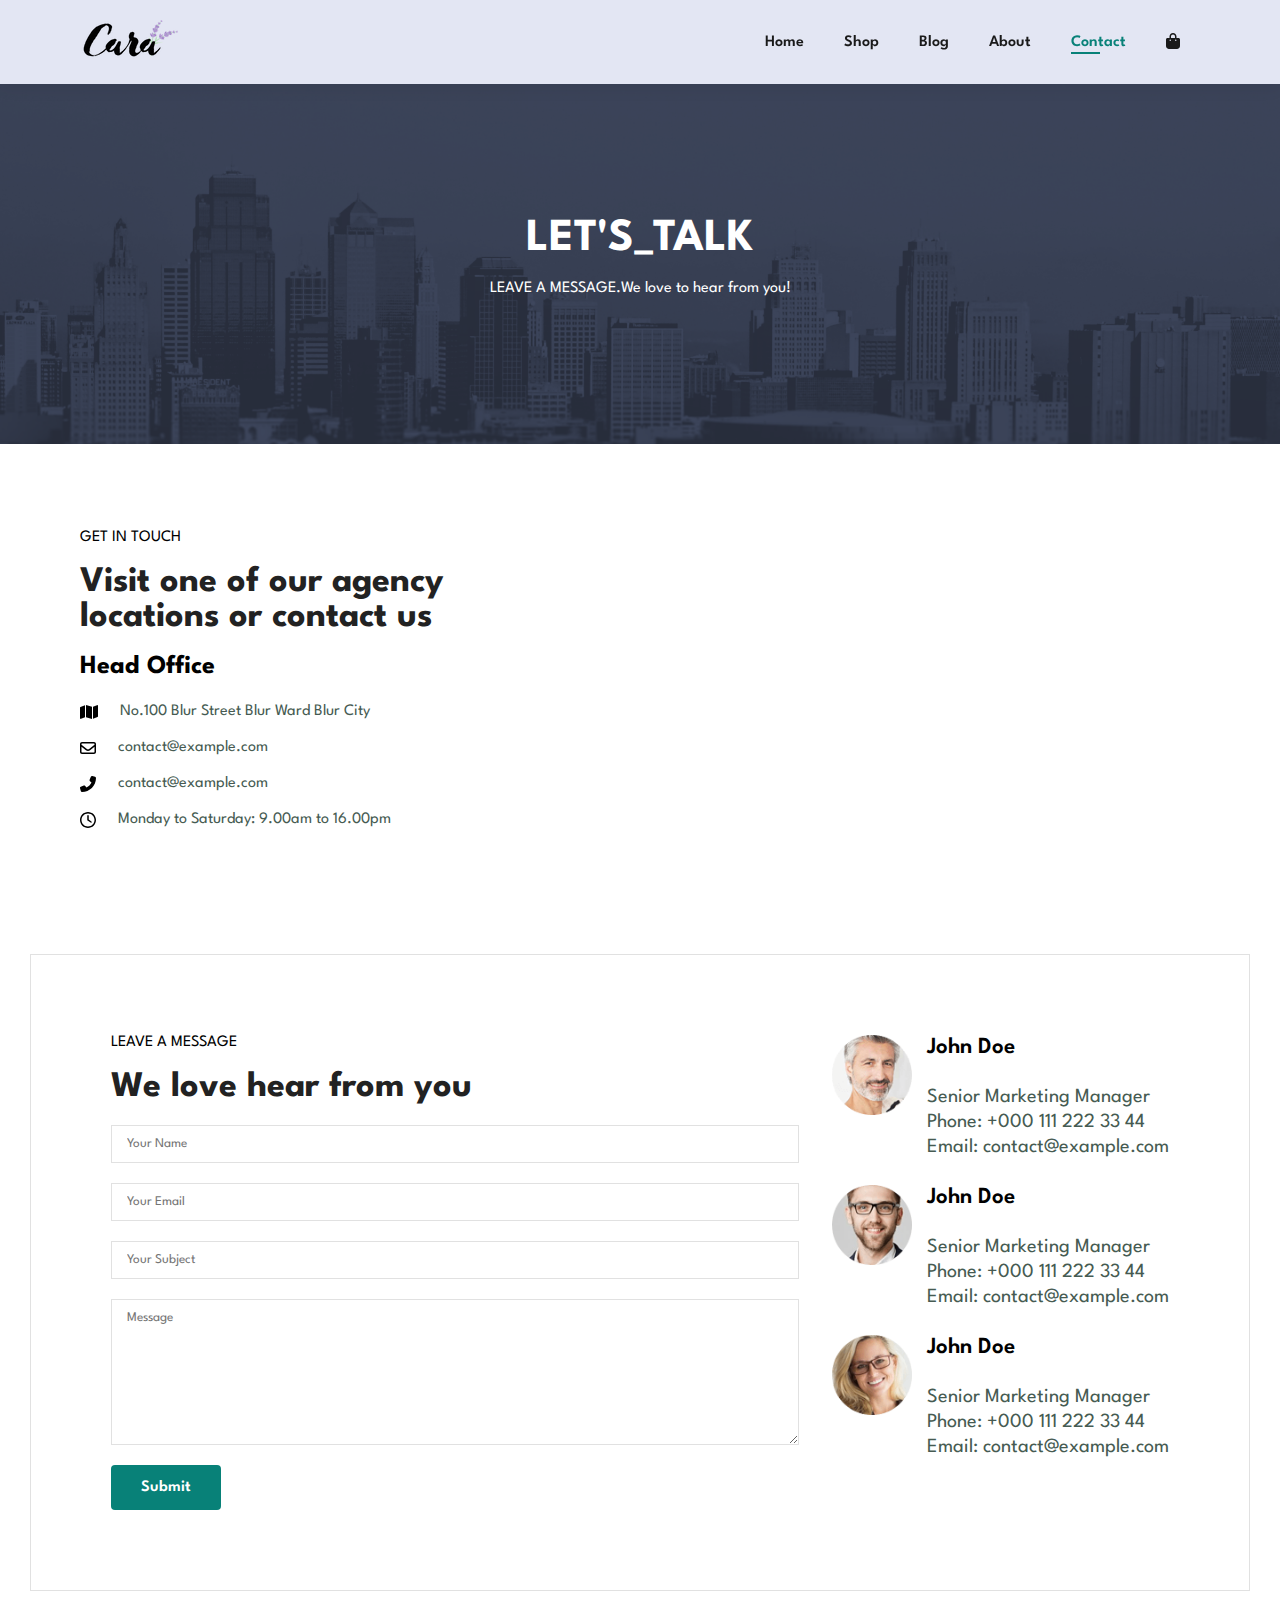
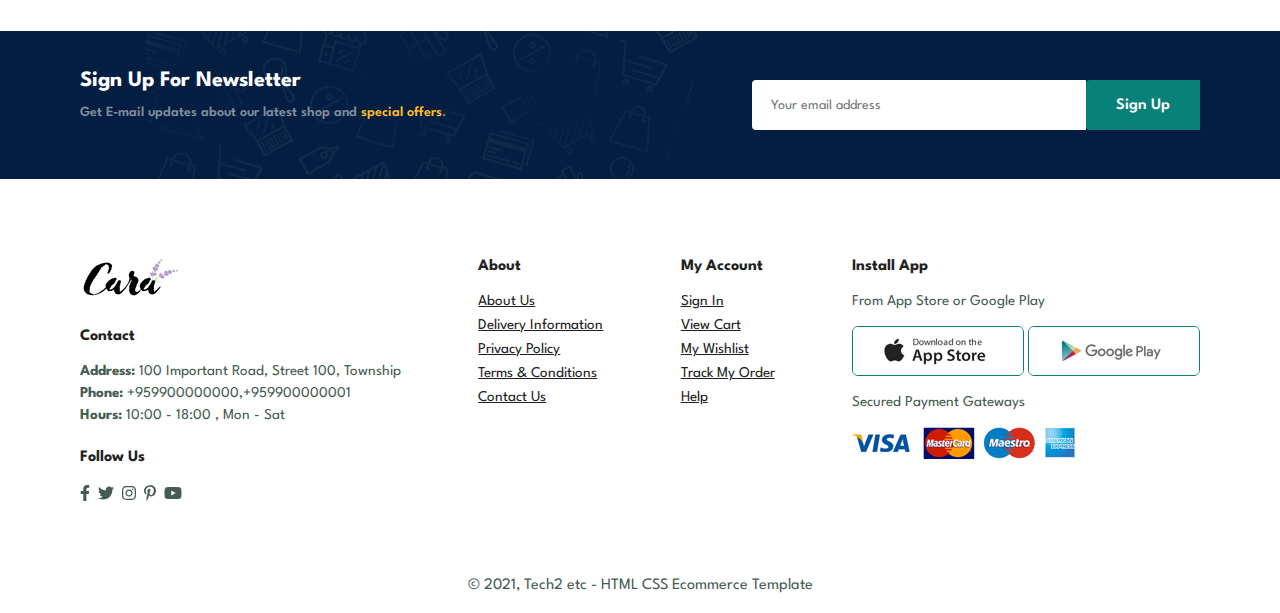
<file: contact.html>
<!DOCTYPE html>
<html>
<head>
    <meta charset='utf-8'>
    <meta http-equiv='X-UA-Compatible' content='IE=edge'>
    <title>Ecommerce Website</title>
    <meta name='viewport' content='width=device-width, initial-scale=1'>
    <link rel='stylesheet' type='text/css' media='screen' href='css/style.css'>
    <link rel="stylesheet" href="fontawesome/css/all.min.css"/>
    
</head>
<body>

    <section id="header">
        <a href="#"><img src="img/logo.png" class="logo" alt="logo"/></a>

        <div>
            <ul id="navbar"> 
                <li><a href="index.html">Home</a></li>
                <li><a href="shop.html">Shop</a></li>
                <li><a href="blog.html">Blog</a></li>
                <li><a href="about.html">About</a></li>
                <li><a class="active" href="contact.html">Contact</a></li>
                <li id="lg-bag"><a href="cart.html"><i class="fa-solid fa-bag-shopping"></i></a></li>
                <a href="#" id="close">&times;</a>
            </ul>
        </div>

        <div id="mobile">
            
            <a href="cart.html"><i class="fa-solid fa-bag-shopping i"></i></a>
            <div id="bar" class="hum">
                <span class="humber"></span>
                
            </div>
        </div>

    </section>

    <section id="page-header" class="about-header">
        
        <h2>LET'S_TALK</h2>
        
        <p> LEAVE A MESSAGE.We love to hear from you!</p>
        
    </section>

    <section id="contact-details" class="section-p1">
        <div class="details">

        
        <span>GET IN TOUCH</span>
        <h2>Visit one of our agency locations or contact us </h2>
        <h3>Head Office</h3>

        <div>
            <li>
                <i class="fa-solid fa-map i"></i>
                <p>No.100 Blur Street Blur Ward Blur City</p>
            </li>

            <li>
                <i class="far fa-envelope i"></i>
                <p>contact@example.com</p>
            </li>

            <li>
                <i class="fas fa-phone-alt i"></i>
                <p>contact@example.com</p>
            </li>

            <li>
                <i class="far fa-clock i"></i>
                <p>Monday to Saturday: 9.00am to 16.00pm</p>
            </li>
        </div>
    </div>

    <div class="map">
        <iframe src="https://www.google.com/maps/embed?pb=!1m18!1m12!1m3!1d2469.8089841344945!2d-1.2565554842535716!3d51.754816379676534!2m3!1f0!2f0!3f0!3m2!1i1024!2i768!4f13.1!3m3!1m2!1s0x4876c6a9ef8c485b%3A0xd2ff1883a001afed!2sUniversity%20of%20Oxford!5e0!3m2!1sen!2smm!4v1664369235018!5m2!1sen!2smm" width="600" height="450" style="border:0;" allowfullscreen="" loading="lazy" referrerpolicy="no-referrer-when-downgrade"></iframe>
    </div>


    </section>

    <section id="form-details">
        <form action="">
            <span>LEAVE A MESSAGE</span>
            <h2>We love hear from you</h2>
            <input type="text" placeholder="Your Name"/>
            <input type="text" placeholder="Your Email"/>
            <input type="text" placeholder="Your Subject"/>
            <textarea name="" id="" cols="30" rows="10" placeholder="Message"></textarea>
            <button class="normal">Submit</button>
        </form>

        <div class="people">

            <div>
                <img src="img/people/1.png"/>
                <p><span>John Doe</span> <br/> Senior Marketing Manager <br/> Phone: +000 111 222 33 44 <br/> Email: contact@example.com</p>
            </div>

            <div>
                <img src="img/people/2.png"/>
                <p><span>John Doe</span> <br/> Senior Marketing Manager <br/> Phone: +000 111 222 33 44 <br/> Email: contact@example.com</p>
            </div>

            <div>
                <img src="img/people/3.png"/>
                <p><span>John Doe</span> <br/> Senior Marketing Manager <br/> Phone: +000 111 222 33 44 <br/> Email: contact@example.com</p>
            </div>
        </div>
    </section>

    <section id="newsletter" class="section-p1 section-m1">
        <div class="newstext">
            <h4>Sign Up For Newsletter</h4>
            <p>Get E-mail updates about our latest shop and <span>special offers</span>.</p>
        </div>

        <div class="form">
            <input type="text" placeholder="Your email address"/>
            <button class="normal">Sign Up</button>
        </div>
    </section>

    <footer class="section-p1">
        <div class="col">
            <img class="logo" src="img/logo.png" alt=""/>
            <h4>Contact</h4>
            <p><strong>Address:</strong> 100 Important Road, Street 100, Township</p>
            <p><strong>Phone:</strong> +959900000000,+959900000001</p>
            <p><strong>Hours:</strong> 10:00 - 18:00 , Mon - Sat</p>
            <div class="follow">
                <h4>Follow Us</h4>
                <div class="icon">
                    <i class="fab fa-facebook-f i"></i>
                    <i class="fab fa-twitter i"></i>
                    <i class="fab fa-instagram i"></i>
                    <i class="fab fa-pinterest-p i"></i>
                    <i class="fab fa-youtube i"></i>
                </div>
            </div>
        </div>

        <div class="col">
            <h4>About</h4>
            <a href="#">About Us</a>
            <a href="#">Delivery Information</a>
            <a href="#">Privacy Policy</a>
            <a href="#">Terms & Conditions</a>
            <a href="#">Contact Us</a>
        </div>

        <div class="col">
            <h4>My Account</h4>
            <a href="#">Sign In</a>
            <a href="#">View Cart</a>
            <a href="#">My Wishlist</a>
            <a href="#">Track My Order</a>
            <a href="#">Help</a>
        </div>

        <div class="col install">
            <h4>Install App</h4>
            <p>From App Store or Google Play</p>
            <div class="row">
                <img src="img/pay/app.jpg" alt=""/>
                <img src="img/pay/play.jpg" alt=""/>
            </div>
            <p>Secured Payment Gateways</p>
            <img src="img/pay/pay.png" alt=""/>
        </div>

       
    

        
    </footer>

    <div class="copyright">
        <p>&copy; 2021, Tech2 etc - HTML CSS Ecommerce Template</p>
    </div>

   

<script src='js/script.js'></script>
<script src="fontawesome/js/all.min.js"></script>
</body>
</html>
</file>
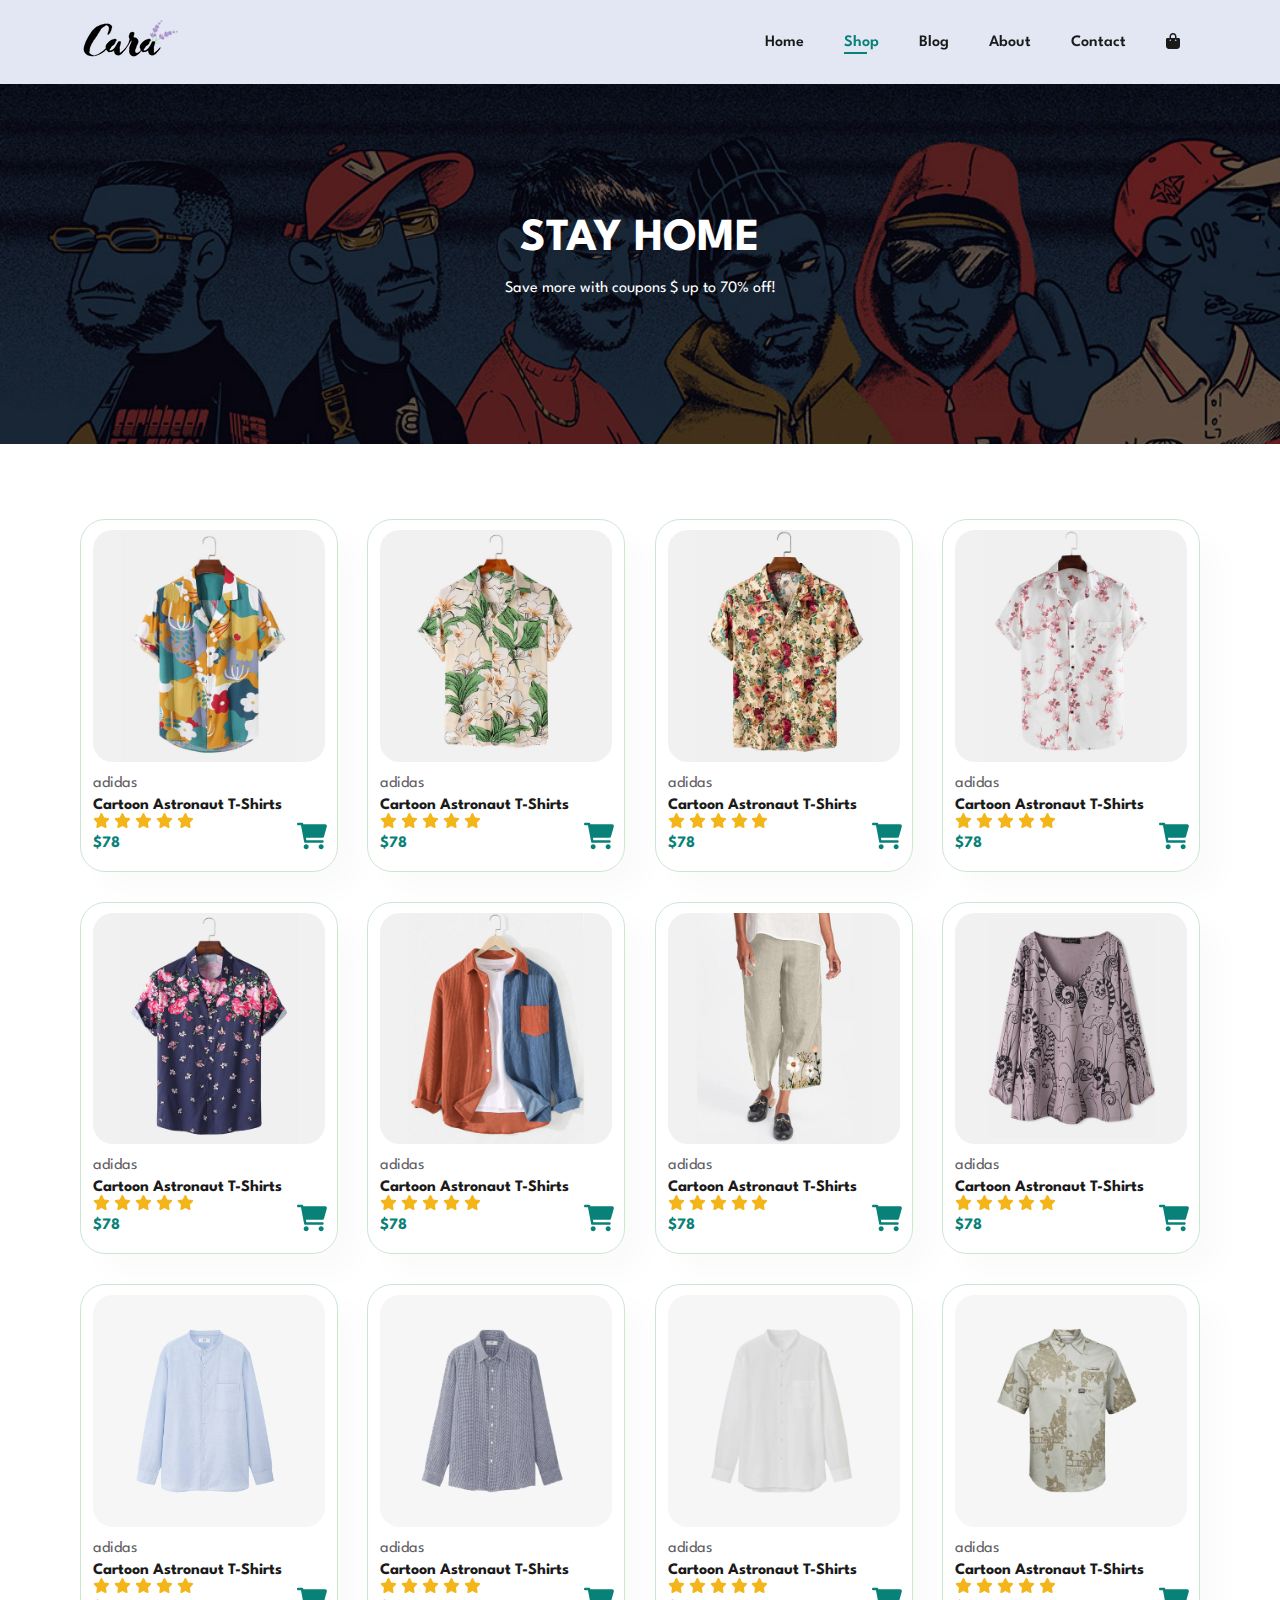
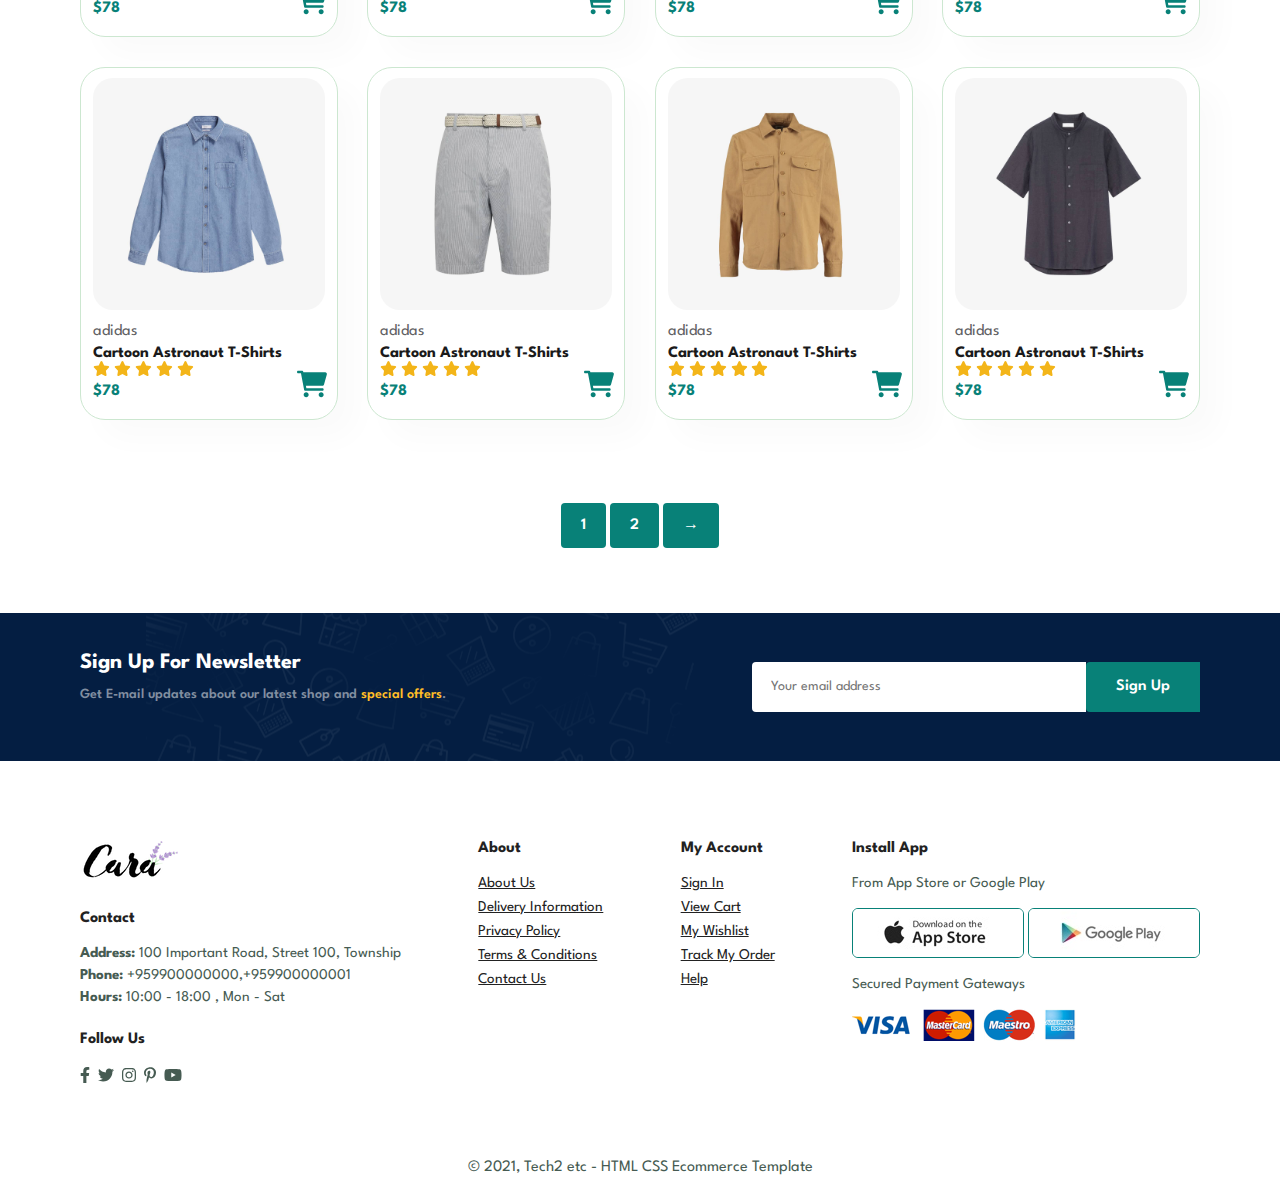
<file: shop.html>
<!DOCTYPE html>
<html>
<head>
    <meta charset='utf-8'>
    <meta http-equiv='X-UA-Compatible' content='IE=edge'>
    <title>Ecommerce Website</title>
    <meta name='viewport' content='width=device-width, initial-scale=1'>
    <link rel='stylesheet' type='text/css' media='screen' href='css/style.css'>
    <link rel="stylesheet" href="fontawesome/css/all.min.css"/>
    
</head>
<body>

    <section id="header">
        <a href="#"><img src="img/logo.png" class="logo" alt="logo"/></a>

        <div>
            <ul id="navbar"> 
                <li><a href="index.html">Home</a></li>
                <li><a class="active" href="shop.html">Shop</a></li>
                <li><a href="blog.html">Blog</a></li>
                <li><a href="about.html">About</a></li>
                <li><a href="contact.html">Contact</a></li>
                <li id="lg-bag"><a href="cart.html"><i class="fa-solid fa-bag-shopping"></i></a></li>
                <a href="#" id="close">&times;</a>
            </ul>
        </div>

        <div id="mobile">
            
            <a href="cart.html"><i class="fa-solid fa-bag-shopping i"></i></a>
            <div id="bar" class="hum">
                <span class="humber"></span>
                
            </div>
        </div>

    </section>

    <section id="page-header">
        
        <h2>STAY HOME</h2>
        
        <p>Save more with coupons $ up to 70% off!</p>
        
    </section>

    <section id="product1" class="section-p1">
        

        <div class="pro-container">

            <div class="pro" onclick="window.location.href='sproduct.html';">
                <img src="img/products/f1.jpg" alt=""/>

                <div class="des">
                    <span>adidas</span>      
                    <h5>Cartoon Astronaut T-Shirts</h5>

                    <div class="star">
                        <i class="fas fa-star"></i>
                        <i class="fas fa-star"></i>
                        <i class="fas fa-star"></i>
                        <i class="fas fa-star"></i>
                        <i class="fas fa-star"></i>
                    </div>

                    <h4>$78</h4>


                </div>

                <a href="#">
                    <i class="fa-solid fa-cart-shopping cart"></i>
                </a>
            </div>


            <div class="pro" onclick="window.location.href='sproduct.html';">
                <img src="img/products/f2.jpg" alt=""/>

                <div class="des">
                    <span>adidas</span>      
                    <h5>Cartoon Astronaut T-Shirts</h5>

                    <div class="star">
                        <i class="fas fa-star"></i>
                        <i class="fas fa-star"></i>
                        <i class="fas fa-star"></i>
                        <i class="fas fa-star"></i>
                        <i class="fas fa-star"></i>
                    </div>

                    <h4>$78</h4>


                </div>

                <a href="#">
                    <i class="fa-solid fa-cart-shopping cart"></i>
                </a>
            </div>


            <div class="pro" onclick="window.location.href='sproduct.html';">
                <img src="img/products/f3.jpg" alt=""/>

                <div class="des">
                    <span>adidas</span>      
                    <h5>Cartoon Astronaut T-Shirts</h5>

                    <div class="star">
                        <i class="fas fa-star"></i>
                        <i class="fas fa-star"></i>
                        <i class="fas fa-star"></i>
                        <i class="fas fa-star"></i>
                        <i class="fas fa-star"></i>
                    </div>

                    <h4>$78</h4>


                </div>

                <a href="#">
                    <i class="fa-solid fa-cart-shopping cart"></i>
                </a>
            </div>


            <div class="pro" onclick="window.location.href='sproduct.html';">
                <img src="img/products/f4.jpg" alt=""/>

                <div class="des">
                    <span>adidas</span>      
                    <h5>Cartoon Astronaut T-Shirts</h5>

                    <div class="star">
                        <i class="fas fa-star"></i>
                        <i class="fas fa-star"></i>
                        <i class="fas fa-star"></i>
                        <i class="fas fa-star"></i>
                        <i class="fas fa-star"></i>
                    </div>

                    <h4>$78</h4>


                </div>

                <a href="#">
                    <i class="fa-solid fa-cart-shopping cart"></i>
                </a>
            </div>


            <div class="pro">
                <img src="img/products/f5.jpg" alt=""/>

                <div class="des">
                    <span>adidas</span>      
                    <h5>Cartoon Astronaut T-Shirts</h5>

                    <div class="star">
                        <i class="fas fa-star"></i>
                        <i class="fas fa-star"></i>
                        <i class="fas fa-star"></i>
                        <i class="fas fa-star"></i>
                        <i class="fas fa-star"></i>
                    </div>

                    <h4>$78</h4>


                </div>

                <a href="#">
                    <i class="fa-solid fa-cart-shopping cart"></i>
                </a>
            </div>


            <div class="pro">
                <img src="img/products/f6.jpg" alt=""/>

                <div class="des">
                    <span>adidas</span>      
                    <h5>Cartoon Astronaut T-Shirts</h5>

                    <div class="star">
                        <i class="fas fa-star"></i>
                        <i class="fas fa-star"></i>
                        <i class="fas fa-star"></i>
                        <i class="fas fa-star"></i>
                        <i class="fas fa-star"></i>
                    </div>

                    <h4>$78</h4>


                </div>

                <a href="#">
                    <i class="fa-solid fa-cart-shopping cart"></i>
                </a>
            </div>

            <div class="pro">
                <img src="img/products/f7.jpg" alt=""/>

                <div class="des">
                    <span>adidas</span>      
                    <h5>Cartoon Astronaut T-Shirts</h5>

                    <div class="star">
                        <i class="fas fa-star"></i>
                        <i class="fas fa-star"></i>
                        <i class="fas fa-star"></i>
                        <i class="fas fa-star"></i>
                        <i class="fas fa-star"></i>
                    </div>

                    <h4>$78</h4>


                </div>

                <a href="#">
                    <i class="fa-solid fa-cart-shopping cart"></i>
                </a>
            </div>

            <div class="pro">
                <img src="img/products/f8.jpg" alt=""/>

                <div class="des">
                    <span>adidas</span>      
                    <h5>Cartoon Astronaut T-Shirts</h5>

                    <div class="star">
                        <i class="fas fa-star"></i>
                        <i class="fas fa-star"></i>
                        <i class="fas fa-star"></i>
                        <i class="fas fa-star"></i>
                        <i class="fas fa-star"></i>
                    </div>

                    <h4>$78</h4>


                </div>

                <a href="#">
                    <i class="fa-solid fa-cart-shopping cart"></i>
                </a>
            </div>

            <div class="pro">
                <img src="img/products/n1.jpg" alt=""/>

                <div class="des">
                    <span>adidas</span>      
                    <h5>Cartoon Astronaut T-Shirts</h5>

                    <div class="star">
                        <i class="fas fa-star"></i>
                        <i class="fas fa-star"></i>
                        <i class="fas fa-star"></i>
                        <i class="fas fa-star"></i>
                        <i class="fas fa-star"></i>
                    </div>

                    <h4>$78</h4>


                </div>

                <a href="#">
                    <i class="fa-solid fa-cart-shopping cart"></i>
                </a>
            </div>


            <div class="pro">
                <img src="img/products/n2.jpg" alt=""/>

                <div class="des">
                    <span>adidas</span>      
                    <h5>Cartoon Astronaut T-Shirts</h5>

                    <div class="star">
                        <i class="fas fa-star"></i>
                        <i class="fas fa-star"></i>
                        <i class="fas fa-star"></i>
                        <i class="fas fa-star"></i>
                        <i class="fas fa-star"></i>
                    </div>

                    <h4>$78</h4>


                </div>

                <a href="#">
                    <i class="fa-solid fa-cart-shopping cart"></i>
                </a>
            </div>


            <div class="pro">
                <img src="img/products/n3.jpg" alt=""/>

                <div class="des">
                    <span>adidas</span>      
                    <h5>Cartoon Astronaut T-Shirts</h5>

                    <div class="star">
                        <i class="fas fa-star"></i>
                        <i class="fas fa-star"></i>
                        <i class="fas fa-star"></i>
                        <i class="fas fa-star"></i>
                        <i class="fas fa-star"></i>
                    </div>

                    <h4>$78</h4>


                </div>

                <a href="#">
                    <i class="fa-solid fa-cart-shopping cart"></i>
                </a>
            </div>


            <div class="pro">
                <img src="img/products/n4.jpg" alt=""/>

                <div class="des">
                    <span>adidas</span>      
                    <h5>Cartoon Astronaut T-Shirts</h5>

                    <div class="star">
                        <i class="fas fa-star"></i>
                        <i class="fas fa-star"></i>
                        <i class="fas fa-star"></i>
                        <i class="fas fa-star"></i>
                        <i class="fas fa-star"></i>
                    </div>

                    <h4>$78</h4>


                </div>

                <a href="#">
                    <i class="fa-solid fa-cart-shopping cart"></i>
                </a>
            </div>


            <div class="pro">
                <img src="img/products/n5.jpg" alt=""/>

                <div class="des">
                    <span>adidas</span>      
                    <h5>Cartoon Astronaut T-Shirts</h5>

                    <div class="star">
                        <i class="fas fa-star"></i>
                        <i class="fas fa-star"></i>
                        <i class="fas fa-star"></i>
                        <i class="fas fa-star"></i>
                        <i class="fas fa-star"></i>
                    </div>

                    <h4>$78</h4>


                </div>

                <a href="#">
                    <i class="fa-solid fa-cart-shopping cart"></i>
                </a>
            </div>


            <div class="pro">
                <img src="img/products/n6.jpg" alt=""/>

                <div class="des">
                    <span>adidas</span>      
                    <h5>Cartoon Astronaut T-Shirts</h5>

                    <div class="star">
                        <i class="fas fa-star"></i>
                        <i class="fas fa-star"></i>
                        <i class="fas fa-star"></i>
                        <i class="fas fa-star"></i>
                        <i class="fas fa-star"></i>
                    </div>

                    <h4>$78</h4>


                </div>

                <a href="#">
                    <i class="fa-solid fa-cart-shopping cart"></i>
                </a>
            </div>

            <div class="pro">
                <img src="img/products/n7.jpg" alt=""/>

                <div class="des">
                    <span>adidas</span>      
                    <h5>Cartoon Astronaut T-Shirts</h5>

                    <div class="star">
                        <i class="fas fa-star"></i>
                        <i class="fas fa-star"></i>
                        <i class="fas fa-star"></i>
                        <i class="fas fa-star"></i>
                        <i class="fas fa-star"></i>
                    </div>

                    <h4>$78</h4>


                </div>

                <a href="#">
                    <i class="fa-solid fa-cart-shopping cart"></i>
                </a>
            </div>

            <div class="pro">
                <img src="img/products/n8.jpg" alt=""/>

                <div class="des">
                    <span>adidas</span>      
                    <h5>Cartoon Astronaut T-Shirts</h5>

                    <div class="star">
                        <i class="fas fa-star"></i>
                        <i class="fas fa-star"></i>
                        <i class="fas fa-star"></i>
                        <i class="fas fa-star"></i>
                        <i class="fas fa-star"></i>
                    </div>

                    <h4>$78</h4>


                </div>

                <a href="#">
                    <i class="fa-solid fa-cart-shopping cart"></i>
                </a>
            </div>


        </div>
    </section>

    <section id="pagination" class="section-p1">
        <a href="#">1</a>
        <a href="#">2</a>
        <a href="#">&rarr;</a>
    </section>

    <section id="newsletter" class="section-p1 section-m1">
        <div class="newstext">
            <h4>Sign Up For Newsletter</h4>
            <p>Get E-mail updates about our latest shop and <span>special offers</span>.</p>
        </div>

        <div class="form">
            <input type="text" placeholder="Your email address"/>
            <button class="normal">Sign Up</button>
        </div>
    </section>

    <footer class="section-p1">
        <div class="col">
            <img class="logo" src="img/logo.png" alt=""/>
            <h4>Contact</h4>
            <p><strong>Address:</strong> 100 Important Road, Street 100, Township</p>
            <p><strong>Phone:</strong> +959900000000,+959900000001</p>
            <p><strong>Hours:</strong> 10:00 - 18:00 , Mon - Sat</p>
            <div class="follow">
                <h4>Follow Us</h4>
                <div class="icon">
                    <i class="fab fa-facebook-f i"></i>
                    <i class="fab fa-twitter i"></i>
                    <i class="fab fa-instagram i"></i>
                    <i class="fab fa-pinterest-p i"></i>
                    <i class="fab fa-youtube i"></i>
                </div>
            </div>
        </div>

        <div class="col">
            <h4>About</h4>
            <a href="#">About Us</a>
            <a href="#">Delivery Information</a>
            <a href="#">Privacy Policy</a>
            <a href="#">Terms & Conditions</a>
            <a href="#">Contact Us</a>
        </div>

        <div class="col">
            <h4>My Account</h4>
            <a href="#">Sign In</a>
            <a href="#">View Cart</a>
            <a href="#">My Wishlist</a>
            <a href="#">Track My Order</a>
            <a href="#">Help</a>
        </div>

        <div class="col install">
            <h4>Install App</h4>
            <p>From App Store or Google Play</p>
            <div class="row">
                <img src="img/pay/app.jpg" alt=""/>
                <img src="img/pay/play.jpg" alt=""/>
            </div>
            <p>Secured Payment Gateways</p>
            <img src="img/pay/pay.png" alt=""/>
        </div>

       
    

        
    </footer>

    <div class="copyright">
        <p>&copy; 2021, Tech2 etc - HTML CSS Ecommerce Template</p>
    </div>

   

<script src='js/script.js'></script>
<script src="fontawesome/js/all.min.js"></script>
</body>
</html>
</file>
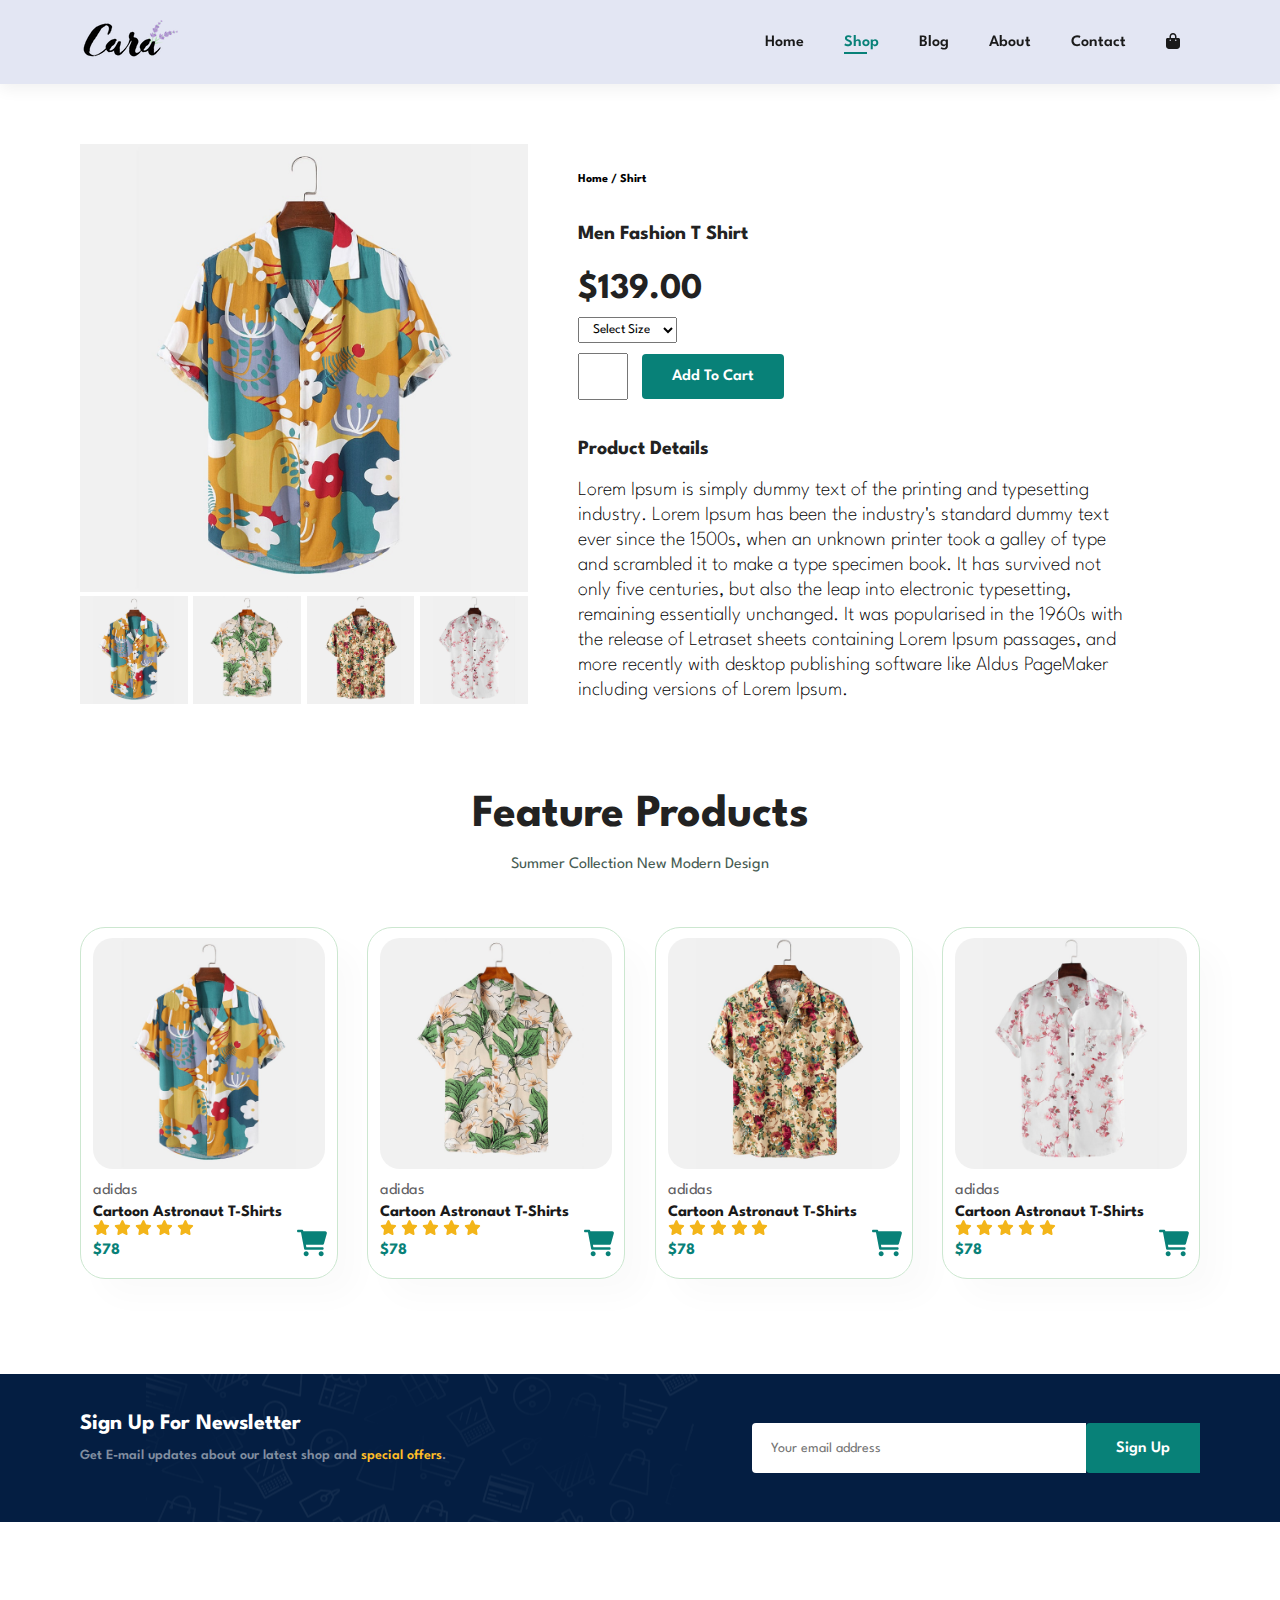
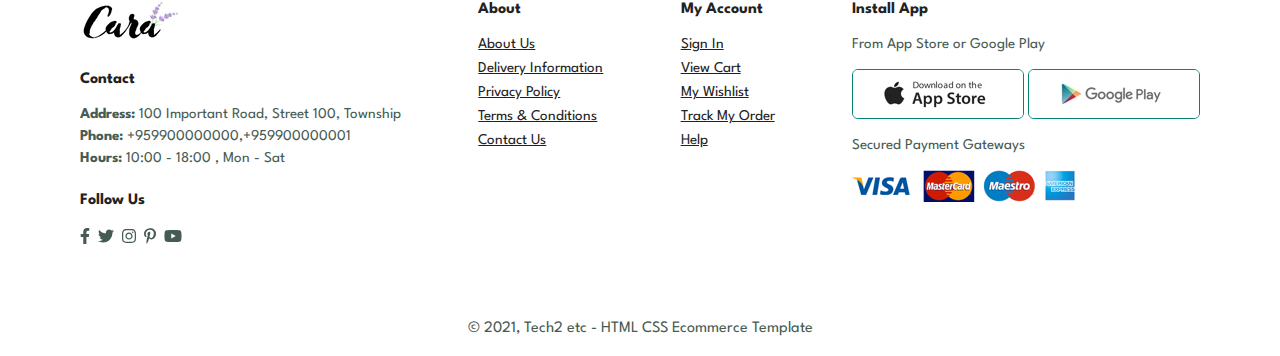
<file: sproduct.html>
<!DOCTYPE html>
<html>
<head>
    <meta charset='utf-8'>
    <meta http-equiv='X-UA-Compatible' content='IE=edge'>
    <title>Ecommerce Website</title>
    <meta name='viewport' content='width=device-width, initial-scale=1'>
    <link rel='stylesheet' type='text/css' media='screen' href='css/style.css'>
    <link rel="stylesheet" href="fontawesome/css/all.min.css"/>
    
</head>
<body>

    <section id="header">
        <a href="#"><img src="img/logo.png" class="logo" alt="logo"/></a>

        <div>
            <ul id="navbar"> 
                <li><a href="index.html">Home</a></li>
                <li><a class="active" href="shop.html">Shop</a></li>
                <li><a href="blog.html">Blog</a></li>
                <li><a href="about.html">About</a></li>
                <li><a href="contact.html">Contact</a></li>
                <li id="lg-bag"><a href="cart.html"><i class="fa-solid fa-bag-shopping"></i></a></li>
                <a href="#" id="close">&times;</a>
            </ul>
        </div>

        <div id="mobile">
            
            <a href="cart.html"><i class="fa-solid fa-bag-shopping i"></i></a>
            <div id="bar" class="hum">
                <span class="humber"></span>
                
            </div>
        </div>

    </section>

   <section id="prodetails" class="section-p1">
        <div class="single-pro-image">
            <img src="img/products/f1.jpg" width="100%" id="MainImg" alt=""/>

            <div class="small-img-group">
                <div class="small-img-col">
                    <img src="img/products/f1.jpg" width="100%" class="small-img" alt=""/>
                </div>

                <div class="small-img-col">
                    <img src="img/products/f2.jpg" width="100%" class="small-img" alt=""/>
                </div>

                <div class="small-img-col">
                    <img src="img/products/f3.jpg" width="100%" class="small-img" alt=""/>
                </div>

                <div class="small-img-col">
                    <img src="img/products/f4.jpg" width="100%" class="small-img" alt=""/>
                </div>
            </div>
        </div>

        <div class="single-pro-details">
            <h6>Home / Shirt</h6>
            <h4>Men Fashion T Shirt</h4>
            <h2>$139.00</h2>
            <select>
                <option>Select Size</option>
                <option>XL</option>
                <option>XXL</option>
                <option>Small</option>
                <option>Large</option>
            </select>
            <input type="number"/>
            <button class="normal">Add To Cart</button>
            <h4>Product Details</h4>
            <span>Lorem Ipsum is simply dummy text of the printing and typesetting industry. Lorem Ipsum has been the industry's standard dummy text ever since the 1500s, when an unknown printer took a galley of type and scrambled it to make a type specimen book. It has survived not only five centuries, but also the leap into electronic typesetting, remaining essentially unchanged. It was popularised in the 1960s with the release of Letraset sheets containing Lorem Ipsum passages, and more recently with desktop publishing software like Aldus PageMaker including versions of Lorem Ipsum.</span>
        </div>
   </section>

   <section id="product1" class="section-p1">
    <h2>Feature Products</h2>
    <p>Summer Collection New Modern Design</p>

    <div class="pro-container">

        <div class="pro">
            <img src="img/products/f1.jpg" alt=""/>

            <div class="des">
                <span>adidas</span>      
                <h5>Cartoon Astronaut T-Shirts</h5>

                <div class="star">
                    <i class="fas fa-star"></i>
                    <i class="fas fa-star"></i>
                    <i class="fas fa-star"></i>
                    <i class="fas fa-star"></i>
                    <i class="fas fa-star"></i>
                </div>

                <h4>$78</h4>


            </div>

            <a href="#">
                <i class="fa-solid fa-cart-shopping cart"></i>
            </a>
        </div>


        <div class="pro">
            <img src="img/products/f2.jpg" alt=""/>

            <div class="des">
                <span>adidas</span>      
                <h5>Cartoon Astronaut T-Shirts</h5>

                <div class="star">
                    <i class="fas fa-star"></i>
                    <i class="fas fa-star"></i>
                    <i class="fas fa-star"></i>
                    <i class="fas fa-star"></i>
                    <i class="fas fa-star"></i>
                </div>

                <h4>$78</h4>


            </div>

            <a href="#">
                <i class="fa-solid fa-cart-shopping cart"></i>
            </a>
        </div>


        <div class="pro">
            <img src="img/products/f3.jpg" alt=""/>

            <div class="des">
                <span>adidas</span>      
                <h5>Cartoon Astronaut T-Shirts</h5>

                <div class="star">
                    <i class="fas fa-star"></i>
                    <i class="fas fa-star"></i>
                    <i class="fas fa-star"></i>
                    <i class="fas fa-star"></i>
                    <i class="fas fa-star"></i>
                </div>

                <h4>$78</h4>


            </div>

            <a href="#">
                <i class="fa-solid fa-cart-shopping cart"></i>
            </a>
        </div>


        <div class="pro">
            <img src="img/products/f4.jpg" alt=""/>

            <div class="des">
                <span>adidas</span>      
                <h5>Cartoon Astronaut T-Shirts</h5>

                <div class="star">
                    <i class="fas fa-star"></i>
                    <i class="fas fa-star"></i>
                    <i class="fas fa-star"></i>
                    <i class="fas fa-star"></i>
                    <i class="fas fa-star"></i>
                </div>

                <h4>$78</h4>


            </div>

            <a href="#">
                <i class="fa-solid fa-cart-shopping cart"></i>
            </a>
        </div>


      


    </div>
</section>

    <section id="newsletter" class="section-p1 section-m1">
        <div class="newstext">
            <h4>Sign Up For Newsletter</h4>
            <p>Get E-mail updates about our latest shop and <span>special offers</span>.</p>
        </div>

        <div class="form">
            <input type="text" placeholder="Your email address"/>
            <button class="normal">Sign Up</button>
        </div>
    </section>

    <footer class="section-p1">
        <div class="col">
            <img class="logo" src="img/logo.png" alt=""/>
            <h4>Contact</h4>
            <p><strong>Address:</strong> 100 Important Road, Street 100, Township</p>
            <p><strong>Phone:</strong> +959900000000,+959900000001</p>
            <p><strong>Hours:</strong> 10:00 - 18:00 , Mon - Sat</p>
            <div class="follow">
                <h4>Follow Us</h4>
                <div class="icon">
                    <i class="fab fa-facebook-f i"></i>
                    <i class="fab fa-twitter i"></i>
                    <i class="fab fa-instagram i"></i>
                    <i class="fab fa-pinterest-p i"></i>
                    <i class="fab fa-youtube i"></i>
                </div>
            </div>
        </div>

        <div class="col">
            <h4>About</h4>
            <a href="#">About Us</a>
            <a href="#">Delivery Information</a>
            <a href="#">Privacy Policy</a>
            <a href="#">Terms & Conditions</a>
            <a href="#">Contact Us</a>
        </div>

        <div class="col">
            <h4>My Account</h4>
            <a href="#">Sign In</a>
            <a href="#">View Cart</a>
            <a href="#">My Wishlist</a>
            <a href="#">Track My Order</a>
            <a href="#">Help</a>
        </div>

        <div class="col install">
            <h4>Install App</h4>
            <p>From App Store or Google Play</p>
            <div class="row">
                <img src="img/pay/app.jpg" alt=""/>
                <img src="img/pay/play.jpg" alt=""/>
            </div>
            <p>Secured Payment Gateways</p>
            <img src="img/pay/pay.png" alt=""/>
        </div>

       
    

        
    </footer>

    <div class="copyright">
        <p>&copy; 2021, Tech2 etc - HTML CSS Ecommerce Template</p>
    </div>

    <script>
        var MainImg = document.getElementById("MainImg");
        var smallimg = document.getElementsByClassName("small-img");

        smallimg[0].onclick = function() {
            MainImg.src = smallimg[0].src;
        }

        smallimg[1].onclick = function() {
            MainImg.src = smallimg[1].src;
        }

        smallimg[2].onclick = function() {
            MainImg.src = smallimg[2].src;
        }

        smallimg[3].onclick = function() {
            MainImg.src = smallimg[3].src;
        }
    </script>

   

<script src='js/script.js'></script>
<script src="fontawesome/js/all.min.js"></script>
</body>
</html>
</file>
<file: css/style.css>
@import url('https://fonts.googleapis.com/css2?family=League+Spartan:wght@100;200;300;400;500;600;700;800;900&display=swap');

*{
    margin: 0;
    padding: 0;
    box-sizing: border-box;
    font-family: 'League Spartan', sans-serif;
}

h1{
    font-size: 50px;
    line-height: 64px;
    color: #222;
}

h2{
    font-size: 46px;
    line-height: 54px;
    color: #222;
}

h4{
    font-size: 20px;
    color: #222;
}

h6{
    font-weight: 700;
    font-size: 12px;
}

p{
    font-size: 16px;
    color: #465b52;
    margin: 15px 0 20px 0;
}

.section-p1{
    padding: 40px 80px;
}

.section-m1{
    margin: 40px 0;
}

button.normal{
    font-size: 16px;
    font-weight: 600;
    padding: 15px 30px;
    color: #000;
    background-color: #fff;
    border-radius: 4px;

    cursor: pointer;
    border: none;
    outline: none;
    transition: 0.2s;
}


button.white{
    font-size: 15px;
    font-weight: 600;
    padding: 11px 18px;
    color: #fff;
    background-color: transparent;
 

    cursor: pointer;
    border: 1px solid #fff;
    outline: none;
    transition: 0.2s;
}

body{
    width: 100%;
}

/* header start */

#header{
    display: flex;
    align-items: center;
    justify-content: space-between;
    padding: 20px 80px;
    background: #E3E6F3;
    box-shadow: 0 5px 15px rgba(0,0,0,0.06);

    position: sticky;
    top: 0;
    left: 0;

    z-index: 999;
}


#navbar{
    display: flex;
    align-items: center;
    justify-content: center;
}


#navbar li{
    list-style: none;
    padding: 0 20px;
    position: relative;
}


#navbar li a{
    text-decoration: none;
    font-size: 16px;
    font-weight: 600;
    color: #1a1a1a;

    transition: 0.3s ease;
}

#navbar li a:hover,
#navbar li a.active{
    color: #088178;
}

#navbar li a.active::after,
#navbar li a:hover::after{
    content: "";
    width: 30%;
    height: 2px;
    background: #088178;
    position: absolute;
    bottom: -4px;
    left: 20px;
}


#mobile{
    display: none;
   
    align-items: center;
}

#close{
    display: none;
}

/* home page */

#hero{
    background-image: url("../img/hero4.png");
    height: 90vh;
    width: 100%;
    background-size: cover;
    background-position: top 25% right 0;
    padding: 0 80px;
    display: flex;
    flex-direction: column;
    align-items: flex-start;
    justify-content: center;
}
#hero h4{
    padding-bottom: 15px;
}

#hero h1{
    color: #088178;
}

#hero button{
    background-image: url("../img/button.png");
    background-color: transparent;
    color: #088178;
    border: 0;
    padding: 14px 80px 14px 65px;
    background-repeat: no-repeat;
    cursor: pointer;

    font-weight: 700;
    font-size: 15px;
}

#feature{
    display: flex;
    align-items: center;
    justify-content: space-between;
    flex-wrap: wrap;
}


#feature .fe-box{
    width: 180px;
    text-align: center;
    padding: 25px 15px;
    box-shadow: 20px 20px 34px rgba(0,0,0,0.03);
    border: 1px solid #cce7d0;
    border-radius: 4px;
    margin: 15px 0;
}

#feature .fe-box:hover{
    box-shadow: 10px 10px 54px rgba(70,62,221,0.1);
}

#feature .fe-box img{
    width: 100%;
    margin-bottom: 10px;
}


#feature .fe-box h6{
    display: inline-block;
    padding: 9px 8px 6px 8px;
    line-height: 1;
    border-radius: 4px;
    color: #088178;
    background-color: #fddde4;
}

#feature .fe-box:nth-child(2) h6{
    background-color: #cdebbc;
}


#feature .fe-box:nth-child(3) h6{
    background-color: #d1e8f2;
}


#feature .fe-box:nth-child(4) h6{
    background-color: #cdd4f8;
}


#feature .fe-box:nth-child(5) h6{
    background-color: #f6dbf6;
}

#feature .fe-box:nth-child(6) h6{
    background-color: #fff2e5;
}

#product1{
    text-align: center;
}

#product1 .pro-container{
    display: flex;
    justify-content: space-between;
    padding-top: 20px;
    flex-wrap: wrap;
}


#product1 .pro{
    width: 23%;
    min-width: 250px;
    padding: 10px 12px;
    border: 1px solid #cce7d0;
    border-radius: 25px;
    cursor: pointer;
    box-shadow: 20px 20px 30px rgba(0,0,0,0.02);
    margin: 15px 0;
    position: relative;

    transition: 0.2s ease;
}

#product1 .pro:hover{
    box-shadow: 20px 20px 30px rgba(0,0,0,0.06);
}


#product1 .pro img{
    width: 100%;
    border-radius: 20px;
}

#product1 .pro .des{
    text-align: start;
    padding: 10px 0;
}

#product1 .pro .des span{
    color: #606063;
    font-size: 16px;
}

#product1 .pro .des h5{
    padding-top: 7px;
    color: #1a1a1a;
    font-size: 16px;

}

#product1 .pro .des .star{
    font-size: 15px;
    color: rgb(243, 181, 25);

}

#product1 .pro .des h4{
    padding-top: 7px;
    font-size: 16px;
    font-weight: 700;
    color: #088178;
}

#product1 .pro a .cart{
    width: 30px;
    height: 30px;
    line-height: 40px;
    border-radius: 50px;
    
    
    font-weight: 500;
    color: #088178;
 
    position: absolute;
    bottom: 20px;
    right: 10px;
}

#banner{
    width: 100%;
    height: 40vh;
    display: flex;
    flex-direction: column;
    justify-content: center;
    align-items: center;
    text-align: center;
    background-image: url("../img/banner/b2.jpg");
    background-size: cover;
    background-position: center;
}

#banner h4{
    color: #fff;
    font-size: 16px;
}

#banner h2{
    color: #fff;
    font-size: 30px;
    padding: 10px 0;
}

#banner h2 span{
    color: #ef3636;
 
}

#banner button:hover{
    background: #088178;
    color: #fff;
}

#sm-banner{
    display: flex;
    justify-content: space-between;
    flex-wrap: wrap;
}

#sm-banner .banner-box{
    min-width: 580px;
    height: 50vh;
    display: flex;
    flex-direction: column;
    justify-content: center;
    align-items: flex-start;
   
    background-image: url("../img/banner/b17.jpg");
    background-size: cover;
    background-position: center;
    padding: 30px;
}

#sm-banner .banner-box2{
    background-image: url("../img/banner/b10.jpg");
}

#sm-banner h4{
    color: #fff;
    font-size: 25px;
    font-weight: 300;
}


#sm-banner h2{
    color: #fff;
    font-size: 35px;
    font-weight: 800;
}

#sm-banner span{
    color: #fff;
    font-size: 16px;
    font-weight: 500;
    padding-bottom: 15px;
}

#sm-banner .banner-box:hover button{
    background: #088178;
    border: 1px solid #088178;
}

#banner3{
    display: flex;
    justify-content: space-between;
    flex-wrap: wrap;
    /* padding: 0 80px; */
}

#banner3 .banner-box{
    min-width: 30%;
    height: 30vh;
    display: flex;
    flex-direction: column;
    justify-content: center;
    align-items: flex-start;
   
    background-image: url("../img/banner/b7.jpg");
    background-size: cover;
    background-position: center;
    padding: 20px;
    margin-bottom: 20px;
}

#banner3 .banner-box2{
    background-image: url("../img/banner/b4.jpg");
}

#banner3 .banner-box3{
    background-image: url("../img/banner/b18.jpg");
}

#banner3 h2{
    color: #fff;
    font-weight: 700;
    font-size: 20px;

    line-height: 25px;
}


#banner3 h3{
    color: #ec544e;
    font-weight: 600;
    font-size: 16px;
}

#newsletter{
    display: flex;
    justify-content: space-between;
    align-items: center;
    flex-wrap: wrap;
    background-image: url("../img/banner/b14.png");
    background-repeat: no-repeat;
    background-position: 20% 30%;
    background-color: #041e42;
}

#newsletter h4{
    font-size: 22px;
    font-weight: 700;
    color: #fff;
}

#newsletter p{
    font-size: 14px;
    font-weight: 600;
    color: #818ea0;
}

#newsletter p span{
   
    color: #ffbd27;
}

#newsletter .form{
    display: flex;
    width: 40%;
}

#newsletter input{
    width: 100%;
    height: 3.125rem;
    font-size: 14px;

    padding: 0 1.25em;

    border: 1px solid transparent;
    border-radius: 4px;
    outline: none;
    border-top-right-radius: 0;
    border-bottom-right-radius: 0;

}

#newsletter button{
    background-color: #088178;
    color: #fff;
    white-space: nowrap;
    border-top-right-radius: 0;
    border-bottom-right-radius: 0;

}


footer{
    display: flex;
    flex-wrap: wrap;
    justify-content: space-between;
   
  
}

footer .col{
    display: flex;
    flex-direction: column;
    align-items: flex-start;

    margin-bottom: 20px;
}


footer .logo{
    margin-bottom: 30px;
}

footer h4{
    font-size: 16px;
    padding-bottom: 20px;
}

footer p{
    font-size: 15px;
    margin: 0 0 8px 0;
}

footer a{
    /* text-decoration: none; */
    font-size: 15px;
    color: #222;
    margin-bottom: 10px;
}

footer .follow{
    margin-top: 20px;
}

footer .follow .i{
    color: #465b52;
    padding-right: 4px;
    cursor: pointer;
}

footer .install .row img{
    border: 1px solid #088178;
    border-radius: 6px;
}

footer .install img{
    margin: 10px 0 15px 0;
}

footer .follow .i:hover,
footer a:hover{
    color: #088178;
}

.copyright{
    text-align: center;
}

/* shop page */

#page-header{
    width: 100%;
    height: 40vh;
    background-image: url(../img/banner/b1.jpg);
    background-size: cover;

    display: flex;
    justify-content: center;
    text-align: center;
    flex-direction: column;

    padding: 40px;
}

#page-header h2,
#page-header p{
    color: #fff;
}

#pagination{
    text-align: center;
}

#pagination a{
    background-color: #088178;
    color: #fff;
    font-size: 16px;
    font-weight: 600;
    text-decoration: none;

    border-radius: 4px;
    padding: 15px 20px;
}

/* single product */

#prodetails{
    display: flex;
    margin-top: 20px;
}


#prodetails .single-pro-image{
    width: 40%;
    margin-right: 50px;
}

.small-img-group{
    display: flex;
    justify-content: space-between;
}

.small-img-col{
    flex-basis: 24%;
    cursor: pointer;
}

#prodetails .single-pro-details{
    width: 50%;
    padding-top: 30px;
}

#prodetails .single-pro-details h4{
    padding: 40px 0 20px 0;

}

#prodetails .single-pro-details h2{
    font-size: 36px;
}

#prodetails .single-pro-details select{
    display: block;
    padding: 5px 10px;
    margin-bottom: 10px;
}


#prodetails .single-pro-details input{
    width: 50px;
    height: 47px;
    padding-left: 10px;
    font-size: 16px;
    margin-right: 10px;
}

#prodetails .single-pro-details input:focus{
    outline: none;
}

#prodetails .single-pro-details button{
    background: #088178;
    color: #fff;
}

#prodetails .single-pro-details span{
    font-size: 20px;
    font-weight: 200;
    line-height: 25px;
}


/* blog page */

#page-header.blog-header{
    
    background: url(../img/banner/b19.jpg);
    background-size: cover;
}

#blog{
    padding: 150px 150px 0 150px;
}

#blog .blog-box{
    width: 100%;

    display: flex;
    align-items: center;

    position: relative;

    padding-bottom: 90px;
}

#blog .blog-img{
    width: 50%;
    margin-right: 40px;
}

#blog img{
    width: 100%;
    height: 350px;
    object-fit: cover;
}

#blog .blog-details{
    width: 50%;
   
}

#blog .blog-details a{
    font-size: 16px;
    font-weight: 700;
    color: #000;
    text-decoration: none;

    position: relative;

    transition: 0.3s;
}

#blog .blog-details a::after{
    content: "";
    width: 50px;
    height: 2px;
    background-color: #000;

    position: absolute;
    top: 4px;
    right: -60px;
}

#blog .blog-details a:hover{
    color: #088178;
}

#blog .blog-details a:hover::after{
    color: #088178;
}

#blog .blog-box h1{
    
    font-size: 70px;
    font-weight: 700;
    color: #c9cbce;

    position: absolute;
    top: -40px;
    left: 0;

    z-index: -9;
}

#blog .blog-box h4{
    font-size: 25px;
}

#blog .blog-box p{
    font-size: 20px;
}


/* about page */

#page-header.about-header{
    background: url(../img/about/banner.png);
    background-size: cover;
}

#about-head{
    display: flex;
    align-items: center;
}

#about-head img{
    width: 50%;
    height: auto;
}

#about-head div{
   
    padding-left: 40px;
}

#about-head p,
#about-head abbr,
#about-head marquee{
    font-size: 20px;
}

#about-app{
    text-align: center;
}

#about-app .video{
    width: 70%;
    height: 100%;
    margin: 30px auto 0 auto;
}

#about-app .video video{
    width: 100%;
    height: 100%;
    border-radius: 20px;
}

/* contact page */
#contact-details{
    display: flex;
    justify-content: space-between;
    align-items: center;

}

#contact-details .details{
    width: 40%;
}

#contact-details .details span,
#form-details form span{
    font-size: 16px;
}


#contact-details .details h2,
#form-details form h2{
    font-size: 36px;
    line-height: 35px;
    padding: 20px 0;
}

#contact-details .details h3{
    font-size: 26px;
    padding-bottom: 15px;
}


#contact-details .details li{
    list-style: none;
    display: flex;
    padding: 10px 0;
}

#contact-details .details li .i{
    font-size: 16px;
    padding-right: 22px;
}

#contact-details .details li p{
    margin: 0;
    font-size: 16px;
}

#contact-details .details li p{
    margin: 0;
    font-size: 16px;
}

#contact-details .map{
    width: 55%;
    height: 400px;
}

#contact-details .map iframe{
    width: 100%;
    height: 100%;
}

#form-details{
    display: flex;
    justify-content: space-between;
    margin: 30px;
    padding: 80px;
    border: 1px solid #e1e1e1;
}

#form-details form{
    width: 65%;

    display: flex;
    flex-direction: column;
    align-items: flex-start;
}

#form-details form input,
#form-details form textarea{
    width: 100%;
    padding: 12px 15px;
    outline: none;
    margin-bottom: 20px;
    border: 1px solid #e1e1e1;
}

#form-details form button{
    background-color: #088178;
    color: #fff;
}

#form-details .people div{
    padding-bottom: 25px;
    display: flex;
    align-items: flex-start;
    
}

#form-details .people div img{
    width: 80px;
    height: 80px;
    object-fit: cover;
    margin-right: 15px;
}

#form-details .people div p{
    margin: 0;
    font-size: 20px;
    line-height: 25px;
}

#form-details .people div p span{
    display: block;
    font-size: 23px;
    font-weight: 600;
    color: #000;
}

/* cart page */

#cart{
    overflow-x: auto;
}
#cart table{
    width: 100%;
    border-collapse: collapse;
    table-layout: fixed;
    white-space: nowrap;
}

#cart table img{
    width: 70px;

}

#cart table td:nth-child(1){
    width: 100px;
    text-align: center;
}
#cart table td:nth-child(2){
    width: 150px;
    text-align: center;
}
#cart table td:nth-child(3){
    width: 250px;
    text-align: center;
}
#cart table td:nth-child(4),
#cart table td:nth-child(5),
#cart table td:nth-child(6){
    
    width: 150px;
    text-align: center;
}


#cart table td:nth-child(5) input{
    width: 70px;
    padding: 10px 5px 10px 15px;
}

#cart table thead{
    border: 1px solid #e2e9e1;
    border-left: none;
    border-right: none;
}

#cart table thead td{
    font-weight: 700;
    text-transform: uppercase;
    font-size: 16px;
    padding: 18px 0;
}

#cart table tbody tr td{
    padding-top: 15px;
}

#cart table tbody td{
    font-size: 16px;
}

#cart table tbody td a{
    font-size: 30px;
    color: #000;
    text-decoration: none;
}

#cart-add{
    display: flex;
    flex-wrap: wrap;
    justify-content: space-between;
}

.coupon{
    width: 50%;
    margin-bottom: 30px;
}

.coupon h3,
.subtotal h3{
    padding-bottom: 15px;
}

.coupon input{
    width: 60%;

    outline: none;
    margin-right: 10px;
    padding: 10px 20px;
    border: 1px solid #e2e9e1;

}

.coupon button,
.subtotal button{
    background-color: #088178;
    color: #fff;
    padding: 12px 20px;
}

.subtotal{
    width: 50%;
    margin-bottom: 30px;
    border: 1px solid #e2e9e1;
    padding: 30px;

}

.subtotal table{
    width: 100%;
    border-collapse: collapse;
    margin-bottom: 20px;
}


.subtotal table td{
    width: 50%;
    border: 1px solid #e2e9e1;
    padding: 10px;
    font-size: 16px;
}



/* start media query */
@media (max-width:799px){
    #navbar{
        width: 300px;
        height: 100vh;
        display: flex;
        flex-direction: column;
        justify-content: flex-start;
        align-items: flex-start;
        position: fixed;
        top: 0;
        right: -300px;
        background-color: #E3E6F3;
        box-shadow: 0 40px 60px rgba(0,0,0,0.1);
        padding: 80px 0 0 10px;

        transition: 0.3s;

        z-index: 9999;
    }

    #navbar.active{
        right: 0px;
    }

    #navbar li{
        margin-bottom: 25px;
    }

    #mobile{
        display: flex;
       
        align-items: center;
    }

    #mobile a{
        color: #222;
    }

    #mobile .hum{
        
        display: flex;
        flex-direction: column;
        color: #1a1a1a;
        font-size: 24px;
        padding: 20px;

        cursor: pointer;

    }

    #mobile .hum .humber{
        width: 20px;
        height: 3.5px;
        background-color: #222;

        position: relative;
      
    }

    #mobile .hum .humber:after{
        content: '';
        width: 25px;
        height: 3px;
        background-color: #222;
      
        position: absolute;
        top: 10px;
        left: 0;
    }

    #mobile .hum .humber:before{
        content: '';
        width: 25px;
        height: 3px;
        background-color: #222;

        position: absolute;
        bottom: 10px;
        left: 0;
    }

    #close{
        font-size: 40px;
        color: #222;

        text-decoration: none;
        display: initial;
        position: absolute;
        top: 30px;
        left: 30px;

    }

    #lg-bag{
        display: none;
    }

    #hero{
        height: 70vh;
        padding: 0 80px;
        background-position: top 30% right 30%;
    }

    #feature{
        justify-content: center;
    }

    #feature .fe-box{
       
        margin: 15px 15px;
    }

    #product1 .pro-container{
        
        
        justify-content: center;
        
        
    }

    #product1 .pro{
       
        margin: 15px;
       
    }

    #banner{
       
        height: 25vh;
       
    }

    #sm-banner .banner-box{
        min-width: 100%;
        height: 40vh;
       
    }

    #sm-banner .banner-box2{
        
        margin-top: 20px;
       
    }
    

    #banner3 .banner-box{
        width: 100%;
    }
    

    #newsletter .form{
        
        width: 70%;
    }

    /* contact page */

    #form-details{
        padding: 40px;
    }

    #form-details form {
        width: 50%;
    }


    
}

@media (max-width: 477px){
    .section-p1{
        padding: 20px;
    }

    #header{
        padding: 20px 30px;
    }

    h1{
        font-size: 38px;
    }

    h2{
        font-size: 32px;
    }

    #hero{
        padding: 0 20px;
        background-position: 55%;
    }

    #feature{
        justify-content: space-between;
    }

    #feature .fe-box{
        width: 155px;
        margin: 0 0 15px 0;
    }

    #product1 .pro{
       
        width: 100%;
       
    }

    #banner{
        height: 40vh;
    }

    #sm-banner .banner-box2{
        
        margin-top: 20px;
       
    }

    #banner3 .banner-box{
        width: 100%;
    }

    #newsletter{
        padding: 40px 20px;
    }

    #newsletter .form{
        
        width: 100%;
    }

    /* single product */

    #prodetails{
        display: flex;
        flex-direction: column;
    }
    
    
    #prodetails .single-pro-image{
        width: 100%;
        margin-right: 0px;
    }

    #prodetails .single-pro-details{
        width: 100%;
       
    }


/* blog page */

    #blog{
        padding: 100px 20px 0px 20px;
    }

    #blog .blog-box{
        display: flex;
        flex-direction: column;
        align-items: flex-start;
    }

    #blog .blog-img{
        width: 100%;
        margin-right: 0px;
        margin-bottom: 30px;
    }
    

    #blog .blog-details{
        width: 100%;
    }
    
    
/* about page */

    #about-head{
        flex-direction: column;
    }

    #about-head img{
        width: 100%;
        margin-bottom: 20px;
    }

    #about-head div{
        padding-left: 0px;
    }

    #about-app .video {
        width: 100%;
    }

    /* contact page */

    #contact-details{
        flex-direction: column;
    }
 
    #contact-details .details{
        width: 100%;
        margin-bottom: 30%;
    }
    
    #contact-details .map{
        width: 100%;
    }

    #form-details{
        margin: 10px;
        padding: 30px 10px;
        flex-wrap: wrap;
    }

    #form-details form{
        width: 100%;
        margin-bottom: 30px;
    }

    /* cart page */
    #cart-add{
        flex-direction: column;
    }

    .coupon{
        width: 100%;
    }

    .subtotal{
        width: 100%;
        padding: 20px;
    }
}
</file>
